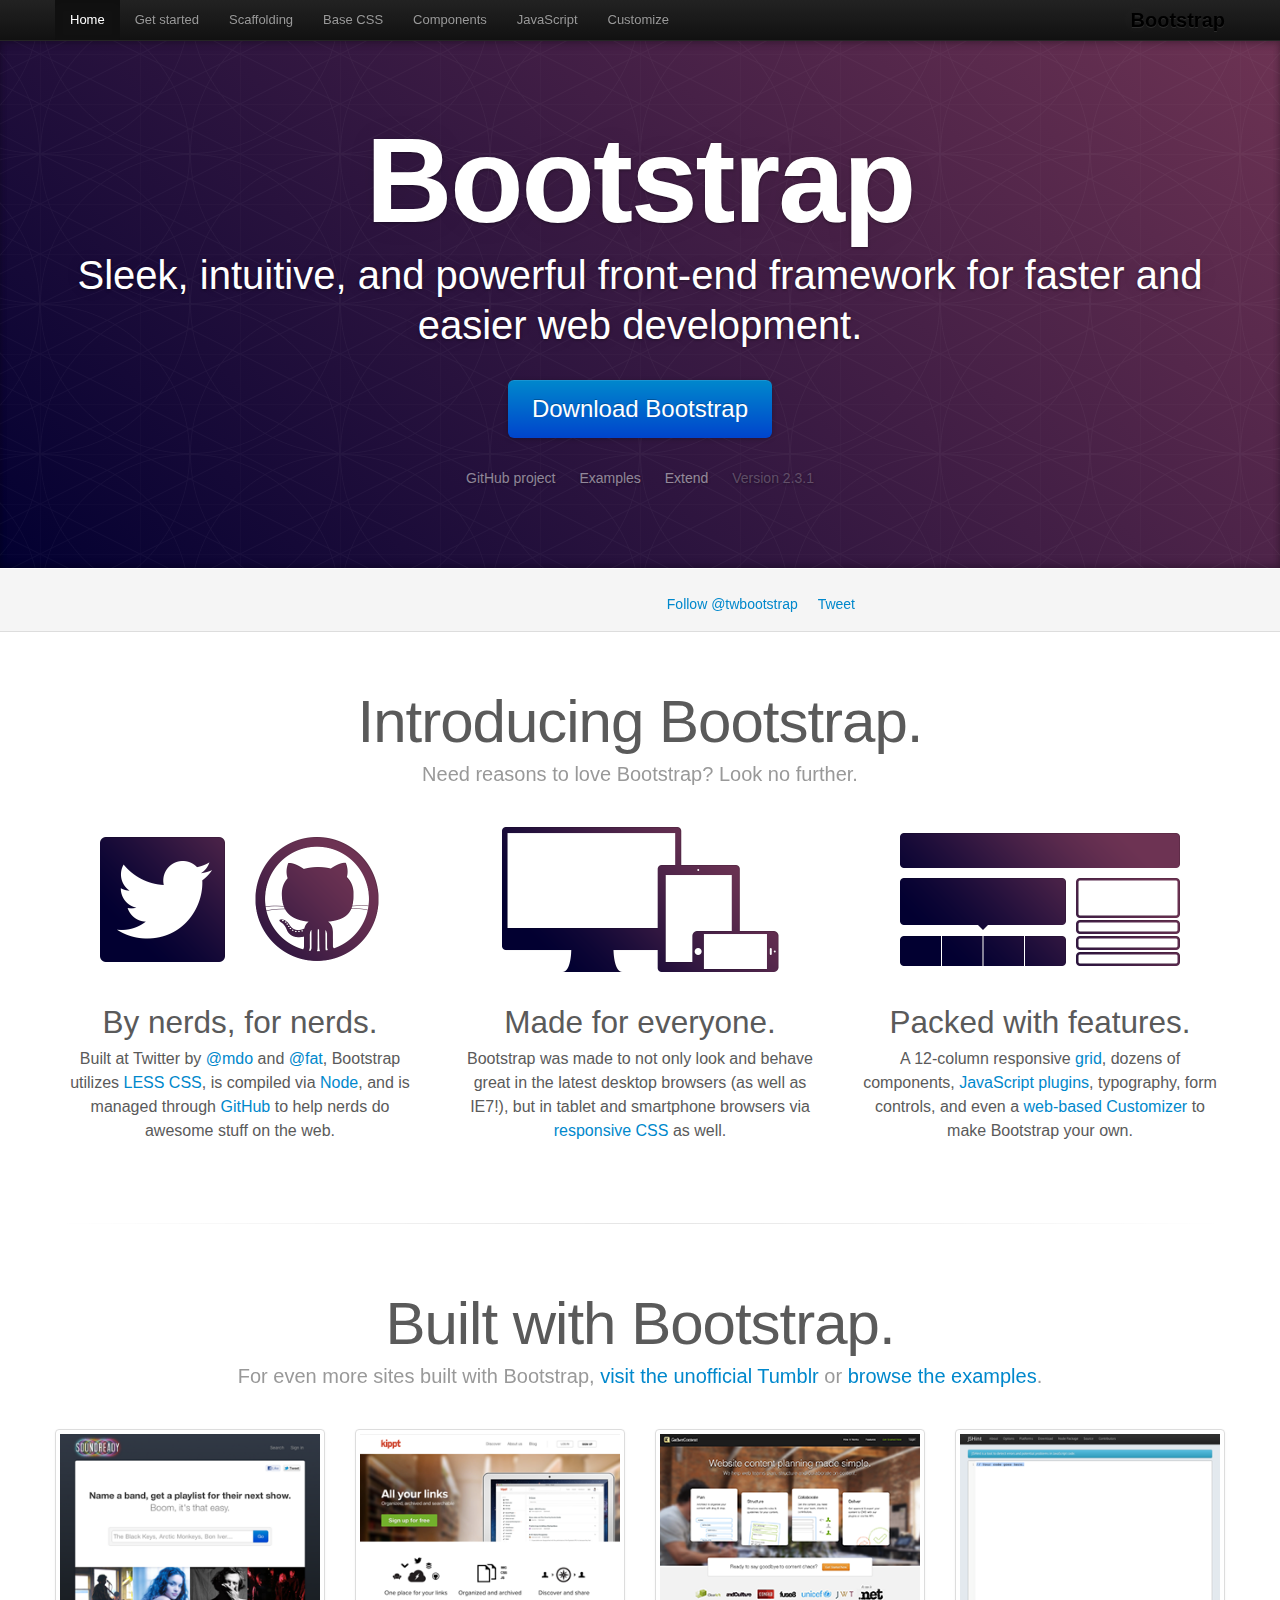
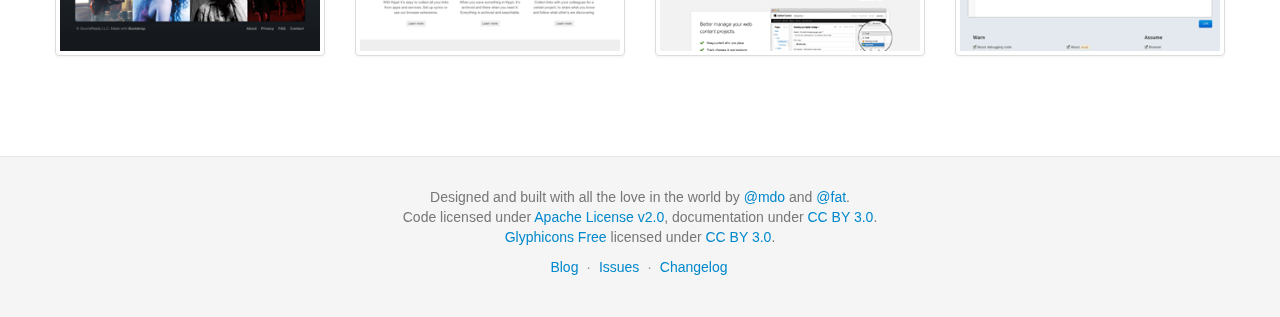
<file: demos/bootstrap/docs/index.html>
<!DOCTYPE html>
<html lang="en">
  <head>
    <meta charset="utf-8">
    <title>Bootstrap</title>
    <meta name="viewport" content="width=device-width, initial-scale=1.0">
    <meta name="description" content="">
    <meta name="author" content="">

    <!-- Le styles -->
    <link href="assets/css/bootstrap.css" rel="stylesheet">
    <link href="assets/css/bootstrap-responsive.css" rel="stylesheet">
    <link href="assets/css/docs.css" rel="stylesheet">
    <link href="assets/js/google-code-prettify/prettify.css" rel="stylesheet">

    <!-- Le HTML5 shim, for IE6-8 support of HTML5 elements -->
    <!--[if lt IE 9]>
      <script src="assets/js/html5shiv.js"></script>
    <![endif]-->

    <!-- Le fav and touch icons -->
    <link rel="apple-touch-icon-precomposed" sizes="144x144" href="assets/ico/apple-touch-icon-144-precomposed.png">
    <link rel="apple-touch-icon-precomposed" sizes="114x114" href="assets/ico/apple-touch-icon-114-precomposed.png">
      <link rel="apple-touch-icon-precomposed" sizes="72x72" href="assets/ico/apple-touch-icon-72-precomposed.png">
                    <link rel="apple-touch-icon-precomposed" href="assets/ico/apple-touch-icon-57-precomposed.png">
                                   <link rel="shortcut icon" href="assets/ico/favicon.png">

  </head>

  <body data-spy="scroll" data-target=".bs-docs-sidebar">

    <!-- Navbar
    ================================================== -->
    <div class="navbar navbar-inverse navbar-fixed-top">
      <div class="navbar-inner">
        <div class="container">
          <button type="button" class="btn btn-navbar" data-toggle="collapse" data-target=".nav-collapse">
            <span class="icon-bar"></span>
            <span class="icon-bar"></span>
            <span class="icon-bar"></span>
          </button>
          <a class="brand" href="./index.html">Bootstrap</a>
          <div class="nav-collapse collapse">
            <ul class="nav">
              <li class="active">
                <a href="./index.html">Home</a>
              </li>
              <li class="">
                <a href="./getting-started.html">Get started</a>
              </li>
              <li class="">
                <a href="./scaffolding.html">Scaffolding</a>
              </li>
              <li class="">
                <a href="./base-css.html">Base CSS</a>
              </li>
              <li class="">
                <a href="./components.html">Components</a>
              </li>
              <li class="">
                <a href="./javascript.html">JavaScript</a>
              </li>
              <li class="">
                <a href="./customize.html">Customize</a>
              </li>
            </ul>
          </div>
        </div>
      </div>
    </div>

<div class="jumbotron masthead">
  <div class="container">
    <h1>Bootstrap</h1>
    <p>Sleek, intuitive, and powerful front-end framework for faster and easier web development.</p>
    <p>
      <a href="assets/bootstrap.zip" class="btn btn-primary btn-large" >Download Bootstrap</a>
    </p>
    <ul class="masthead-links">
      <li>
        <a href="http://github.com/twitter/bootstrap" >GitHub project</a>
      </li>
      <li>
        <a href="./getting-started.html#examples" >Examples</a>
      </li>
      <li>
        <a href="./extend.html" >Extend</a>
      </li>
      <li>
        Version 2.3.1
      </li>
    </ul>
  </div>
</div>

<div class="bs-docs-social">
  <div class="container">
    <ul class="bs-docs-social-buttons">
      <li>
        <iframe class="github-btn" src="http://ghbtns.com/github-btn.html?user=twitter&repo=bootstrap&type=watch&count=true" allowtransparency="true" frameborder="0" scrolling="0" width="100px" height="20px"></iframe>
      </li>
      <li>
        <iframe class="github-btn" src="http://ghbtns.com/github-btn.html?user=twitter&repo=bootstrap&type=fork&count=true" allowtransparency="true" frameborder="0" scrolling="0" width="102px" height="20px"></iframe>
      </li>
      <li class="follow-btn">
        <a href="https://twitter.com/twbootstrap" class="twitter-follow-button" data-link-color="#0069D6" data-show-count="true">Follow @twbootstrap</a>
      </li>
      <li class="tweet-btn">
        <a href="https://twitter.com/share" class="twitter-share-button" data-url="http://twitter.github.com/bootstrap/" data-count="horizontal" data-via="twbootstrap" data-related="mdo:Creator of Twitter Bootstrap">Tweet</a>
      </li>
    </ul>
  </div>
</div>

<div class="container">

  <div class="marketing">

    <h1>Introducing Bootstrap.</h1>
    <p class="marketing-byline">Need reasons to love Bootstrap? Look no further.</p>

    <div class="row-fluid">
      <div class="span4">
        <img class="marketing-img" src="assets/img/bs-docs-twitter-github.png">
        <h2>By nerds, for nerds.</h2>
        <p>Built at Twitter by <a href="http://twitter.com/mdo">@mdo</a> and <a href="http://twitter.com/fat">@fat</a>, Bootstrap utilizes <a href="http://lesscss.org">LESS CSS</a>, is compiled via <a href="http://nodejs.org">Node</a>, and is managed through <a href="http://github.com">GitHub</a> to help nerds do awesome stuff on the web.</p>
      </div>
      <div class="span4">
        <img class="marketing-img" src="assets/img/bs-docs-responsive-illustrations.png">
        <h2>Made for everyone.</h2>
        <p>Bootstrap was made to not only look and behave great in the latest desktop browsers (as well as IE7!), but in tablet and smartphone browsers via <a href="./scaffolding.html#responsive">responsive CSS</a> as well.</p>
      </div>
      <div class="span4">
        <img class="marketing-img" src="assets/img/bs-docs-bootstrap-features.png">
        <h2>Packed with features.</h2>
        <p>A 12-column responsive <a href="./scaffolding.html#gridSystem">grid</a>, dozens of components, <a href="./javascript.html">JavaScript plugins</a>, typography, form controls, and even a <a href="./customize.html">web-based Customizer</a> to make Bootstrap your own.</p>
      </div>
    </div>

    <hr class="soften">

    <h1>Built with Bootstrap.</h1>
    <p class="marketing-byline">For even more sites built with Bootstrap, <a href="http://builtwithbootstrap.tumblr.com/" target="_blank">visit the unofficial Tumblr</a> or <a href="./getting-started.html#examples">browse the examples</a>.</p>
    <div class="row-fluid">
      <ul class="thumbnails example-sites">
        <li class="span3">
          <a class="thumbnail" href="http://soundready.fm/" target="_blank">
            <img src="assets/img/example-sites/soundready.png" alt="SoundReady.fm">
          </a>
        </li>
        <li class="span3">
          <a class="thumbnail" href="http://kippt.com/" target="_blank">
            <img src="assets/img/example-sites/kippt.png" alt="Kippt">
          </a>
        </li>
        <li class="span3">
          <a class="thumbnail" href="http://www.gathercontent.com/" target="_blank">
            <img src="assets/img/example-sites/gathercontent.png" alt="Gather Content">
          </a>
        </li>
        <li class="span3">
          <a class="thumbnail" href="http://www.jshint.com/" target="_blank">
            <img src="assets/img/example-sites/jshint.png" alt="JS Hint">
          </a>
        </li>
      </ul>
     </div>

  </div>

</div>



    <!-- Footer
    ================================================== -->
    <footer class="footer">
      <div class="container">
        <p>Designed and built with all the love in the world by <a href="http://twitter.com/mdo" target="_blank">@mdo</a> and <a href="http://twitter.com/fat" target="_blank">@fat</a>.</p>
        <p>Code licensed under <a href="http://www.apache.org/licenses/LICENSE-2.0" target="_blank">Apache License v2.0</a>, documentation under <a href="http://creativecommons.org/licenses/by/3.0/">CC BY 3.0</a>.</p>
        <p><a href="http://glyphicons.com">Glyphicons Free</a> licensed under <a href="http://creativecommons.org/licenses/by/3.0/">CC BY 3.0</a>.</p>
        <ul class="footer-links">
          <li><a href="http://blog.getbootstrap.com">Blog</a></li>
          <li class="muted">&middot;</li>
          <li><a href="https://github.com/twitter/bootstrap/issues?state=open">Issues</a></li>
          <li class="muted">&middot;</li>
          <li><a href="https://github.com/twitter/bootstrap/blob/master/CHANGELOG.md">Changelog</a></li>
        </ul>
      </div>
    </footer>



    <!-- Le javascript
    ================================================== -->
    <!-- Placed at the end of the document so the pages load faster -->
    <script type="text/javascript" src="http://platform.twitter.com/widgets.js"></script>
    <script src="assets/js/jquery.js"></script>
    <script src="assets/js/bootstrap-transition.js"></script>
    <script src="assets/js/bootstrap-alert.js"></script>
    <script src="assets/js/bootstrap-modal.js"></script>
    <script src="assets/js/bootstrap-dropdown.js"></script>
    <script src="assets/js/bootstrap-scrollspy.js"></script>
    <script src="assets/js/bootstrap-tab.js"></script>
    <script src="assets/js/bootstrap-tooltip.js"></script>
    <script src="assets/js/bootstrap-popover.js"></script>
    <script src="assets/js/bootstrap-button.js"></script>
    <script src="assets/js/bootstrap-collapse.js"></script>
    <script src="assets/js/bootstrap-carousel.js"></script>
    <script src="assets/js/bootstrap-typeahead.js"></script>
    <script src="assets/js/bootstrap-affix.js"></script>

    <script src="assets/js/holder/holder.js"></script>
    <script src="assets/js/google-code-prettify/prettify.js"></script>

    <script src="assets/js/application.js"></script>



  </body>
</html>
</file>
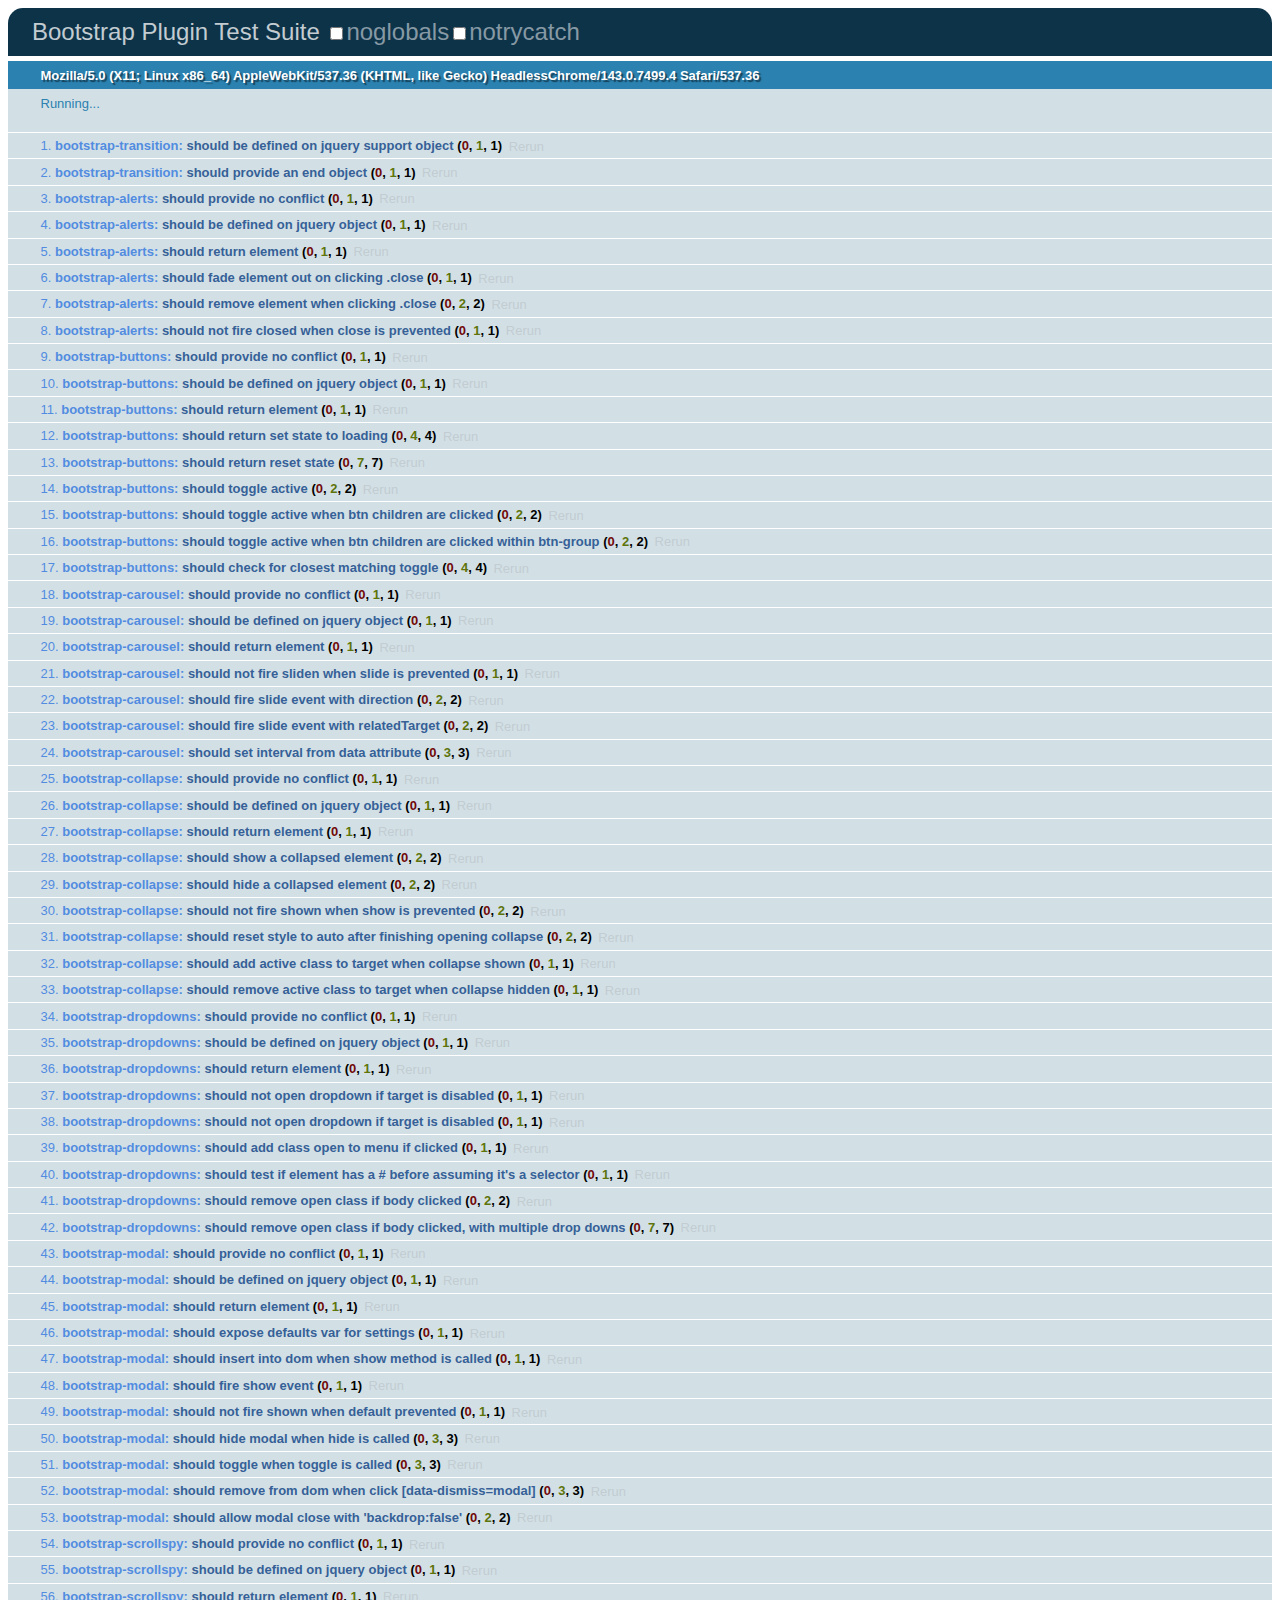
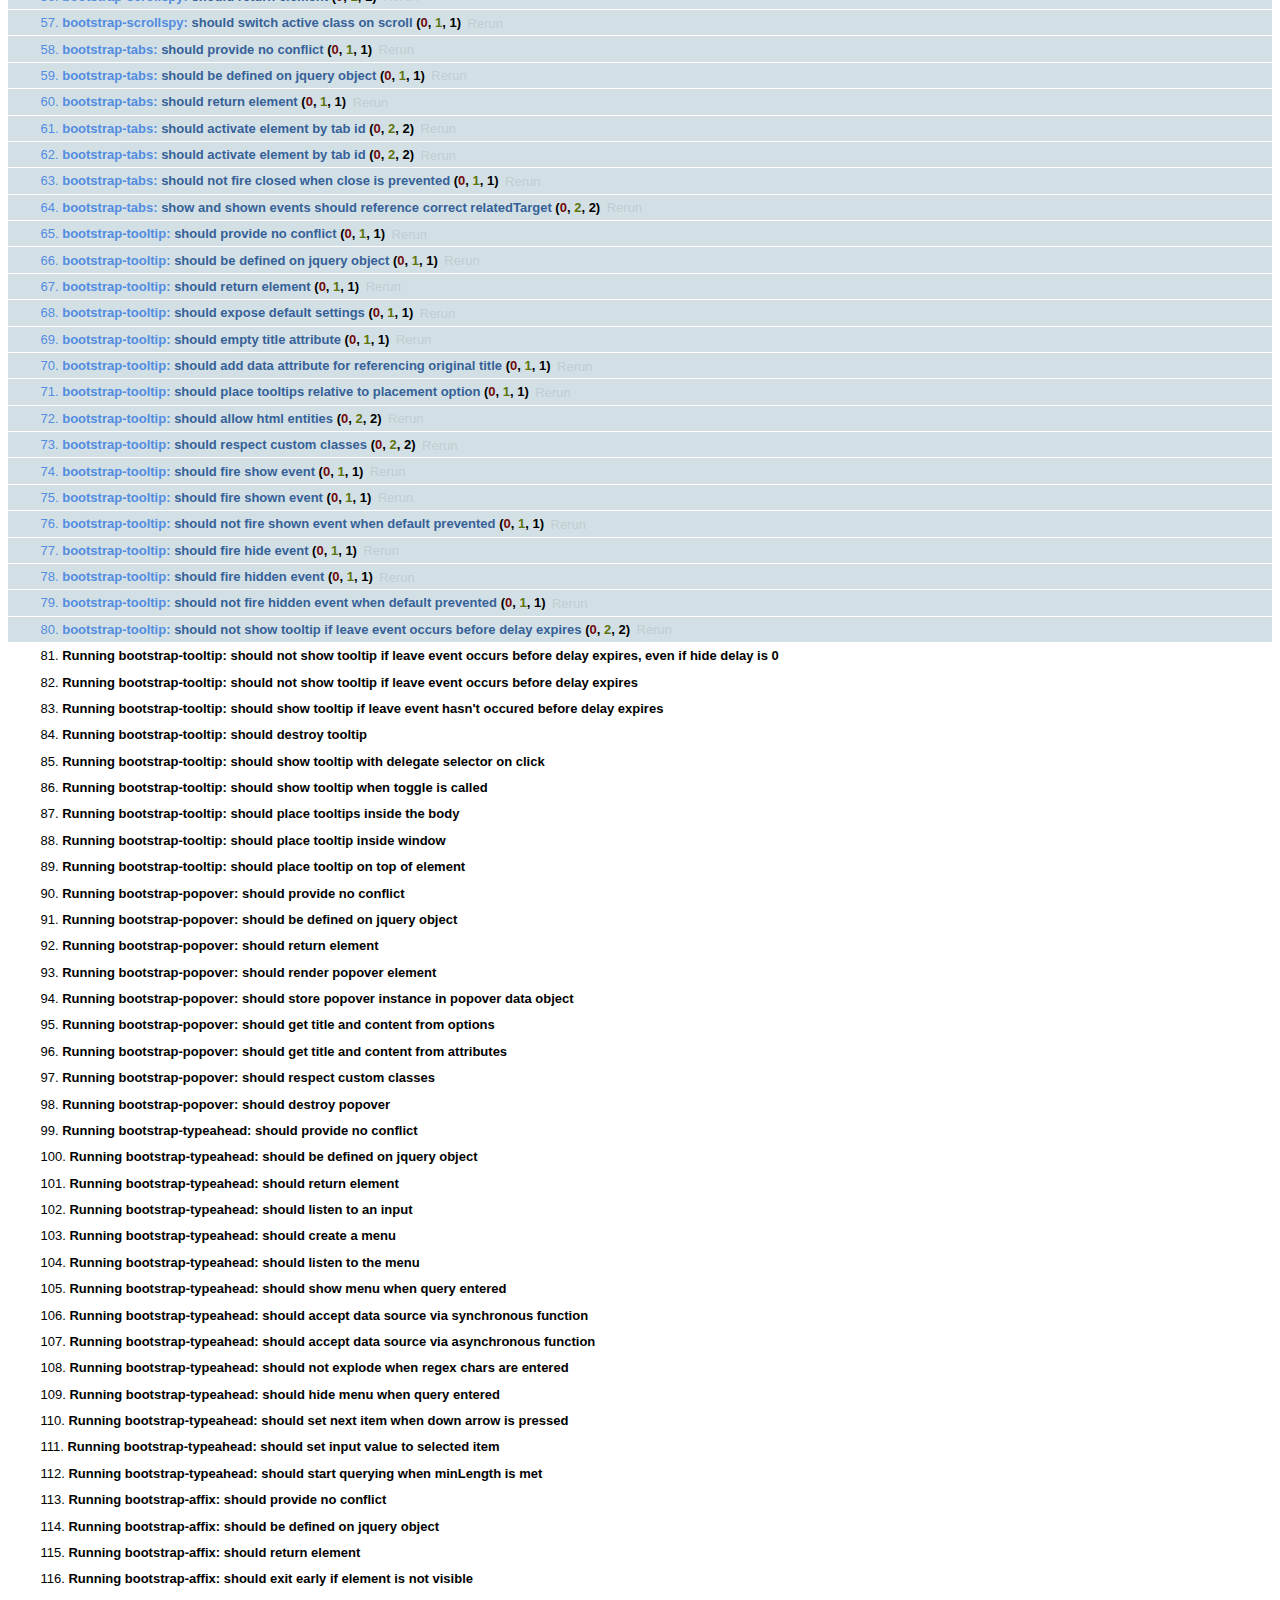
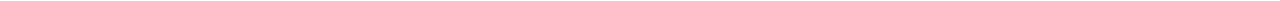
<file: demos/bootstrap/js/tests/index.html>
<!DOCTYPE HTML>
<html>
<head>
  <title>Bootstrap Plugin Test Suite</title>

  <!-- jquery -->
  <!--<script src="http://code.jquery.com/jquery-1.7.min.js"></script>-->
  <script src="vendor/jquery.js"></script>

  <!-- qunit -->
  <link rel="stylesheet" href="vendor/qunit.css" type="text/css" media="screen" />
  <script src="vendor/qunit.js"></script>

  <!-- phantomjs logging script-->
  <script src="unit/bootstrap-phantom.js"></script>

  <!--  plugin sources -->
  <script src="../../js/bootstrap-transition.js"></script>
  <script src="../../js/bootstrap-alert.js"></script>
  <script src="../../js/bootstrap-button.js"></script>
  <script src="../../js/bootstrap-carousel.js"></script>
  <script src="../../js/bootstrap-collapse.js"></script>
  <script src="../../js/bootstrap-dropdown.js"></script>
  <script src="../../js/bootstrap-modal.js"></script>
  <script src="../../js/bootstrap-scrollspy.js"></script>
  <script src="../../js/bootstrap-tab.js"></script>
  <script src="../../js/bootstrap-tooltip.js"></script>
  <script src="../../js/bootstrap-popover.js"></script>
  <script src="../../js/bootstrap-typeahead.js"></script>
  <script src="../../js/bootstrap-affix.js"></script>

  <!-- unit tests -->
  <script src="unit/bootstrap-transition.js"></script>
  <script src="unit/bootstrap-alert.js"></script>
  <script src="unit/bootstrap-button.js"></script>
  <script src="unit/bootstrap-carousel.js"></script>
  <script src="unit/bootstrap-collapse.js"></script>
  <script src="unit/bootstrap-dropdown.js"></script>
  <script src="unit/bootstrap-modal.js"></script>
  <script src="unit/bootstrap-scrollspy.js"></script>
  <script src="unit/bootstrap-tab.js"></script>
  <script src="unit/bootstrap-tooltip.js"></script>
  <script src="unit/bootstrap-popover.js"></script>
  <script src="unit/bootstrap-typeahead.js"></script>
  <script src="unit/bootstrap-affix.js"></script>
</head>
<body>
  <div>
    <h1 id="qunit-header">Bootstrap Plugin Test Suite</h1>
    <h2 id="qunit-banner"></h2>
    <h2 id="qunit-userAgent"></h2>
    <ol id="qunit-tests"></ol>
    <div id="qunit-fixture"></div>
  </div>
</body>
</html>
</file>
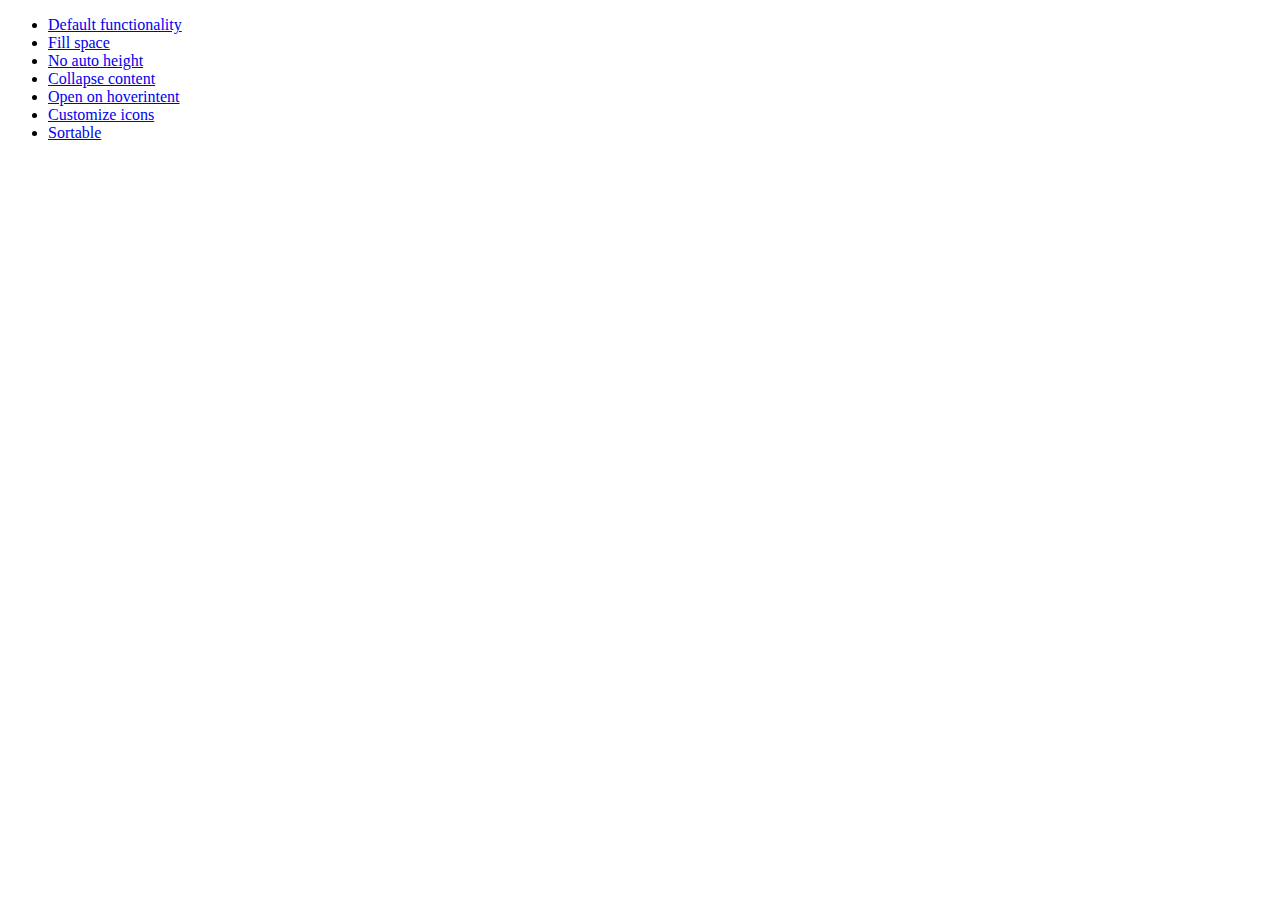
<file: demos/jqueryui/demos/accordion/index.html>
<!doctype html>
<html lang="en">
<head>
	<meta charset="utf-8">
	<title>jQuery UI Accordion Demos</title>
</head>
<body>

<ul>
	<li><a href="default.html">Default functionality</a></li>
	<li><a href="fillspace.html">Fill space</a></li>
	<li><a href="no-auto-height.html">No auto height</a></li>
	<li><a href="collapsible.html">Collapse content</a></li>
	<li><a href="hoverintent.html">Open on hoverintent</a></li>
	<li><a href="custom-icons.html">Customize icons</a></li>
	<li><a href="sortable.html">Sortable</a></li>
</ul>

</body>
</html>
</file>
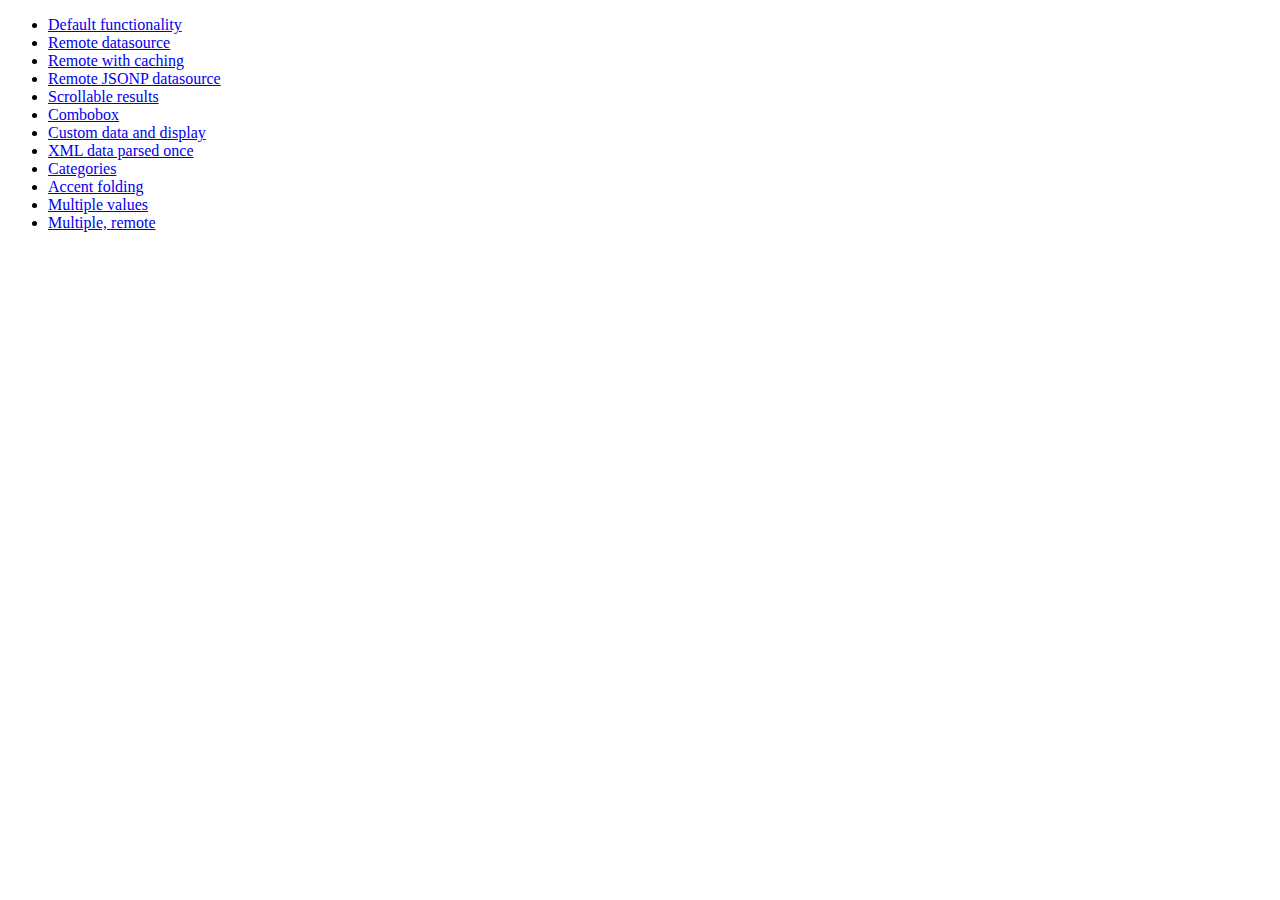
<file: demos/jqueryui/demos/autocomplete/index.html>
<!doctype html>
<html lang="en">
<head>
	<meta charset="utf-8">
	<title>jQuery UI Autocomplete Demos</title>
</head>
<body>

<ul>
	<li><a href="default.html">Default functionality</a></li>
	<li><a href="remote.html">Remote datasource</a></li>
	<li><a href="remote-with-cache.html">Remote with caching</a></li>
	<li><a href="remote-jsonp.html">Remote JSONP datasource</a></li>
	<li><a href="maxheight.html">Scrollable results</a></li>
	<li><a href="combobox.html">Combobox</a></li>
	<li><a href="custom-data.html">Custom data and display</a></li>
	<li><a href="xml.html">XML data parsed once</a></li>
	<li><a href="categories.html">Categories</a></li>
	<li><a href="folding.html">Accent folding</a></li>
	<li><a href="multiple.html">Multiple values</a></li>
	<li><a href="multiple-remote.html">Multiple, remote</a></li>
</ul>

</body>
</html>
</file>
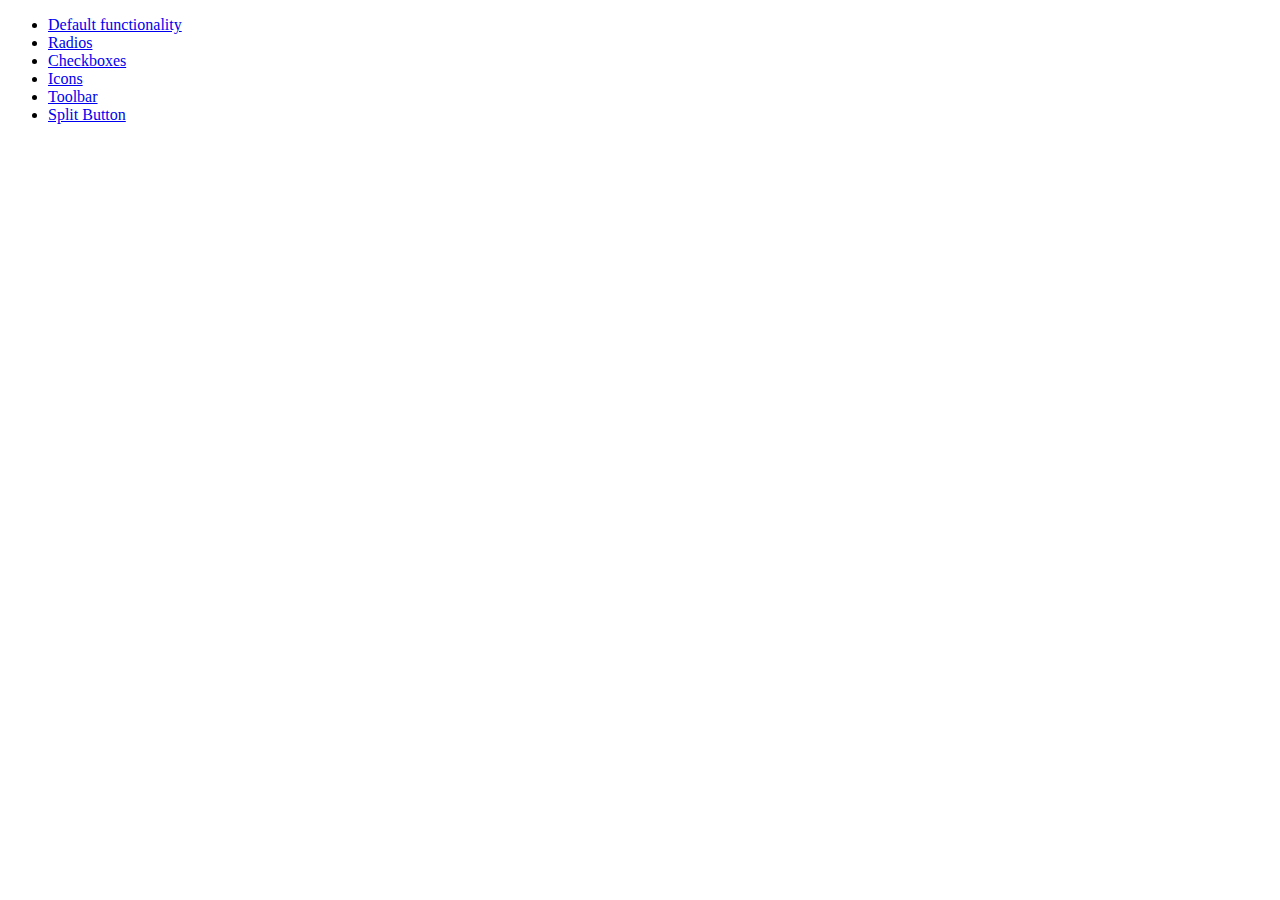
<file: demos/jqueryui/demos/button/index.html>
<!doctype html>
<html lang="en">
<head>
	<meta charset="utf-8">
	<title>jQuery UI Button Demos</title>
</head>
<body>

<ul>
	<li><a href="default.html">Default functionality</a></li>
	<li><a href="radio.html">Radios</a></li>
	<li><a href="checkbox.html">Checkboxes</a></li>
	<li><a href="icons.html">Icons</a></li>
	<li><a href="toolbar.html">Toolbar</a></li>
	<li><a href="splitbutton.html">Split Button</a></li>
</ul>

</body>
</html>
</file>
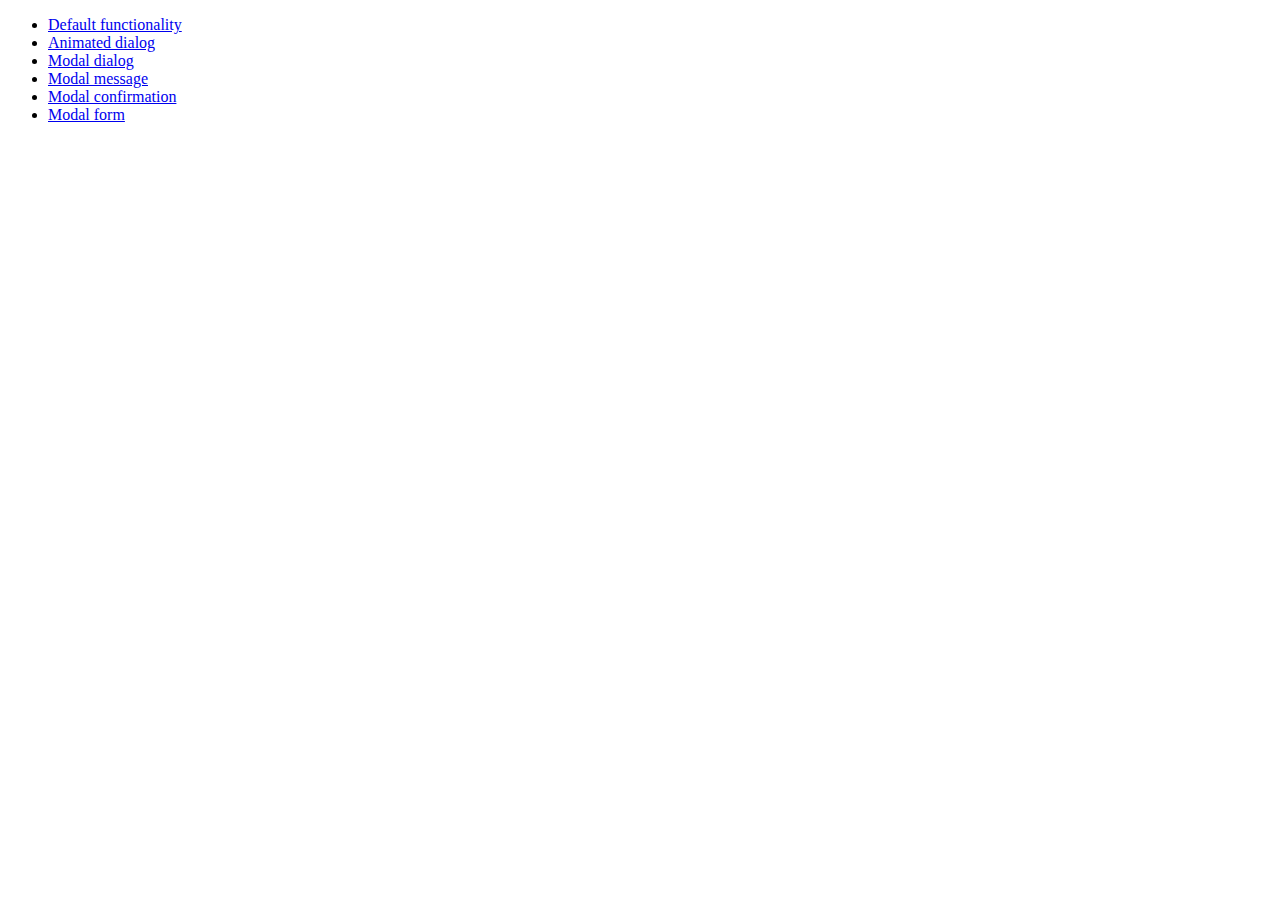
<file: demos/jqueryui/demos/dialog/index.html>
<!doctype html>
<html lang="en">
<head>
	<meta charset="utf-8">
	<title>jQuery UI Dialog Demos</title>
</head>
<body>

<ul>
	<li><a href="default.html">Default functionality</a></li>
	<li><a href="animated.html">Animated dialog</a></li>
	<li><a href="modal.html">Modal dialog</a></li>
	<li><a href="modal-message.html">Modal message</a></li>
	<li><a href="modal-confirmation.html">Modal confirmation</a></li>
	<li><a href="modal-form.html">Modal form</a></li>
</ul>

</body>
</html>
</file>
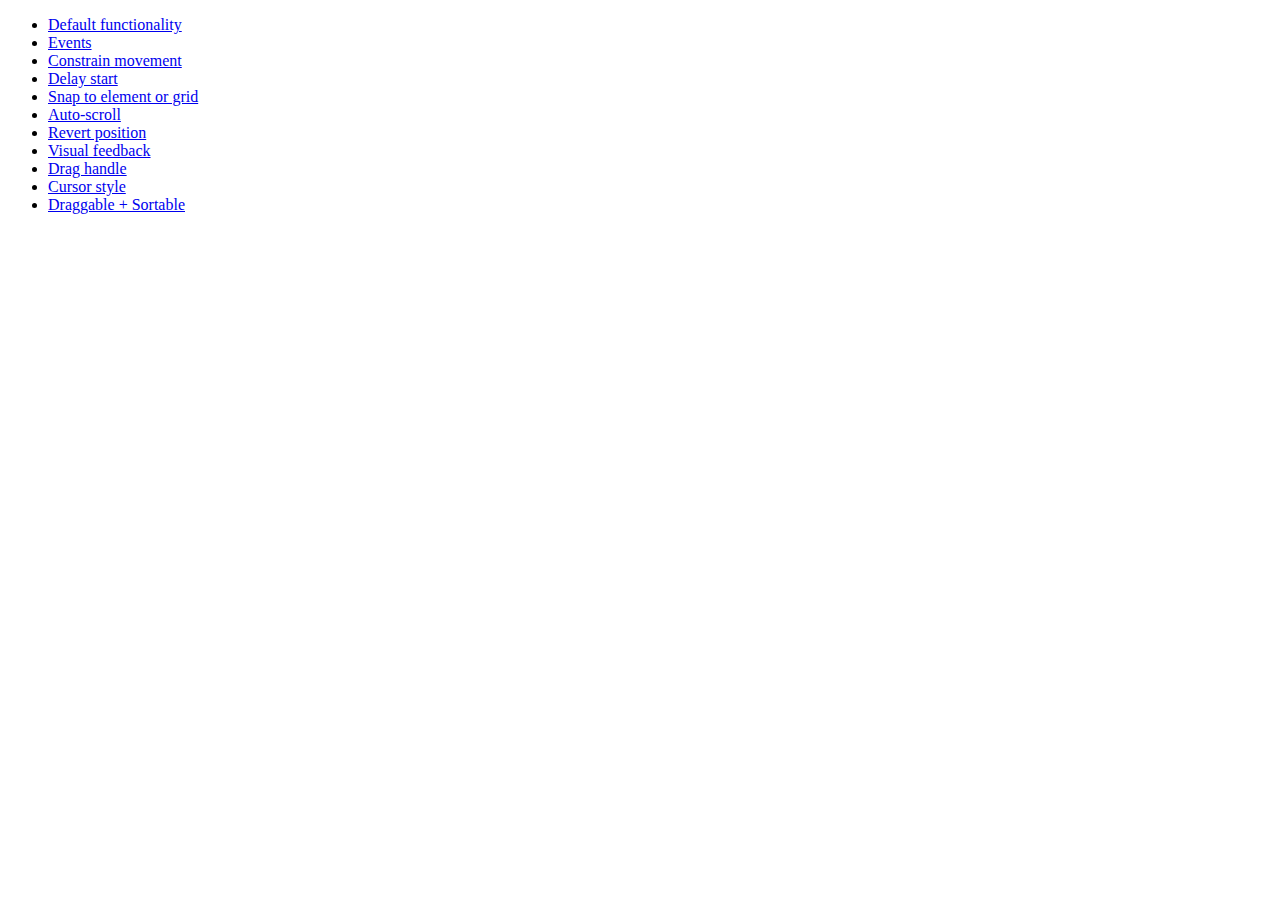
<file: demos/jqueryui/demos/draggable/index.html>
<!doctype html>
<html lang="en">
<head>
	<meta charset="utf-8">
	<title>jQuery UI Draggable Demos</title>
</head>
<body>

<ul>
	<li><a href="default.html">Default functionality</a></li>
	<li><a href="events.html">Events</a></li>
	<li><a href="constrain-movement.html">Constrain movement</a></li>
	<li><a href="delay-start.html">Delay start</a></li>
	<li><a href="snap-to.html">Snap to element or grid</a></li>
	<li><a href="scroll.html">Auto-scroll</a></li>
	<li><a href="revert.html">Revert position</a></li>
	<li><a href="visual-feedback.html">Visual feedback</a></li>
	<li><a href="handle.html">Drag handle</a></li>
	<li><a href="cursor-style.html">Cursor style</a></li>
	<li><a href="sortable.html">Draggable + Sortable</a></li>
</ul>

</body>
</html>
</file>
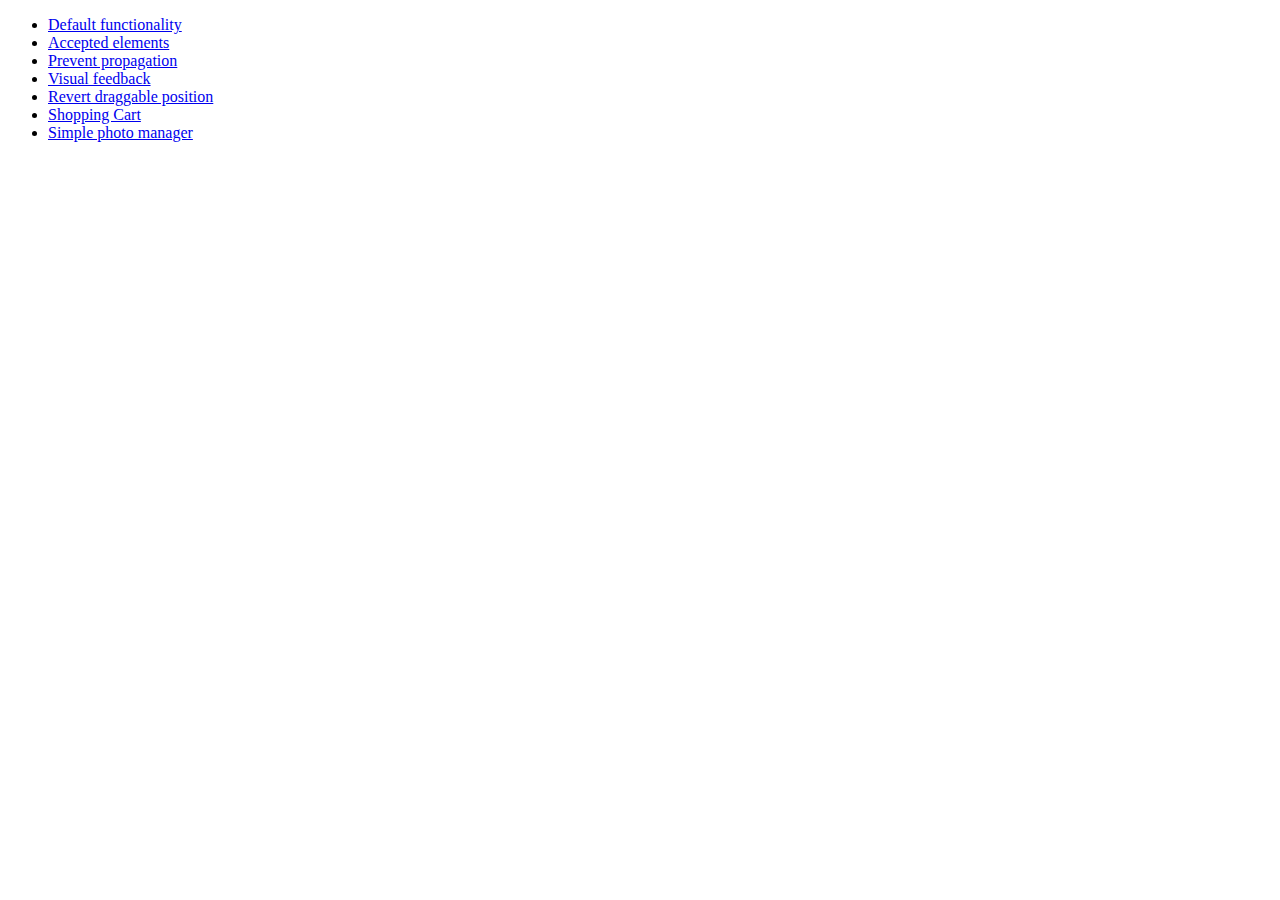
<file: demos/jqueryui/demos/droppable/index.html>
<!doctype html>
<html lang="en">
<head>
	<meta charset="utf-8">
	<title>jQuery UI Droppable Demos</title>
</head>
<body>

<ul>
	<li><a href="default.html">Default functionality</a></li>
	<li><a href="accepted-elements.html">Accepted elements</a></li>
	<li><a href="propagation.html">Prevent propagation</a></li>
	<li><a href="visual-feedback.html">Visual feedback</a></li>
	<li><a href="revert.html">Revert draggable position</a></li>
	<li><a href="shopping-cart.html">Shopping Cart</a></li>
	<li><a href="photo-manager.html">Simple photo manager</a></li>
</ul>

</body>
</html>
</file>
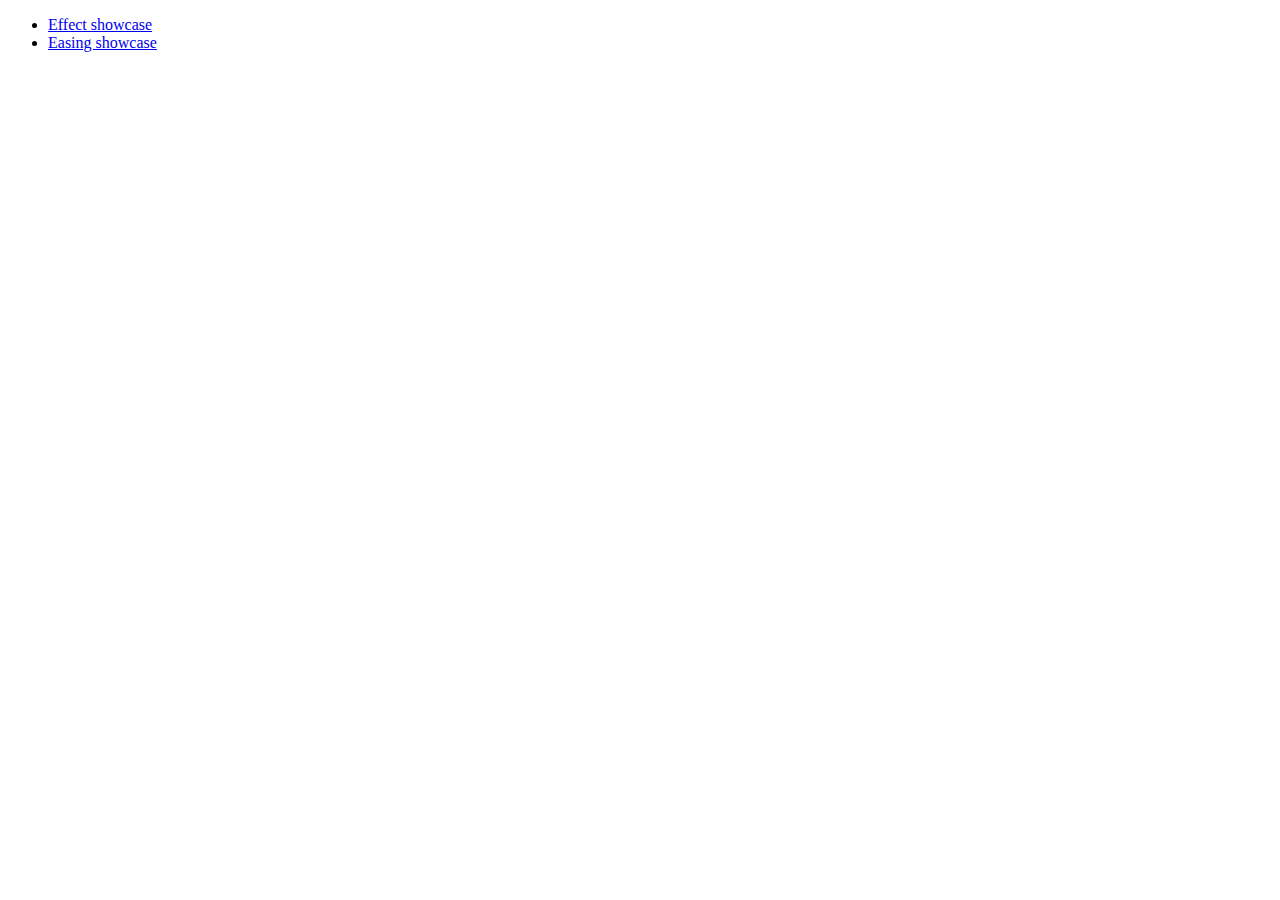
<file: demos/jqueryui/demos/effect/index.html>
<!doctype html>
<html lang="en">
<head>
	<meta charset="utf-8">
	<title>jQuery UI Effects Demos</title>
</head>
<body>

<ul>
	<li><a href="default.html">Effect showcase</a></li>
	<li><a href="easing.html">Easing showcase</a></li>
</ul>

</body>
</html>
</file>
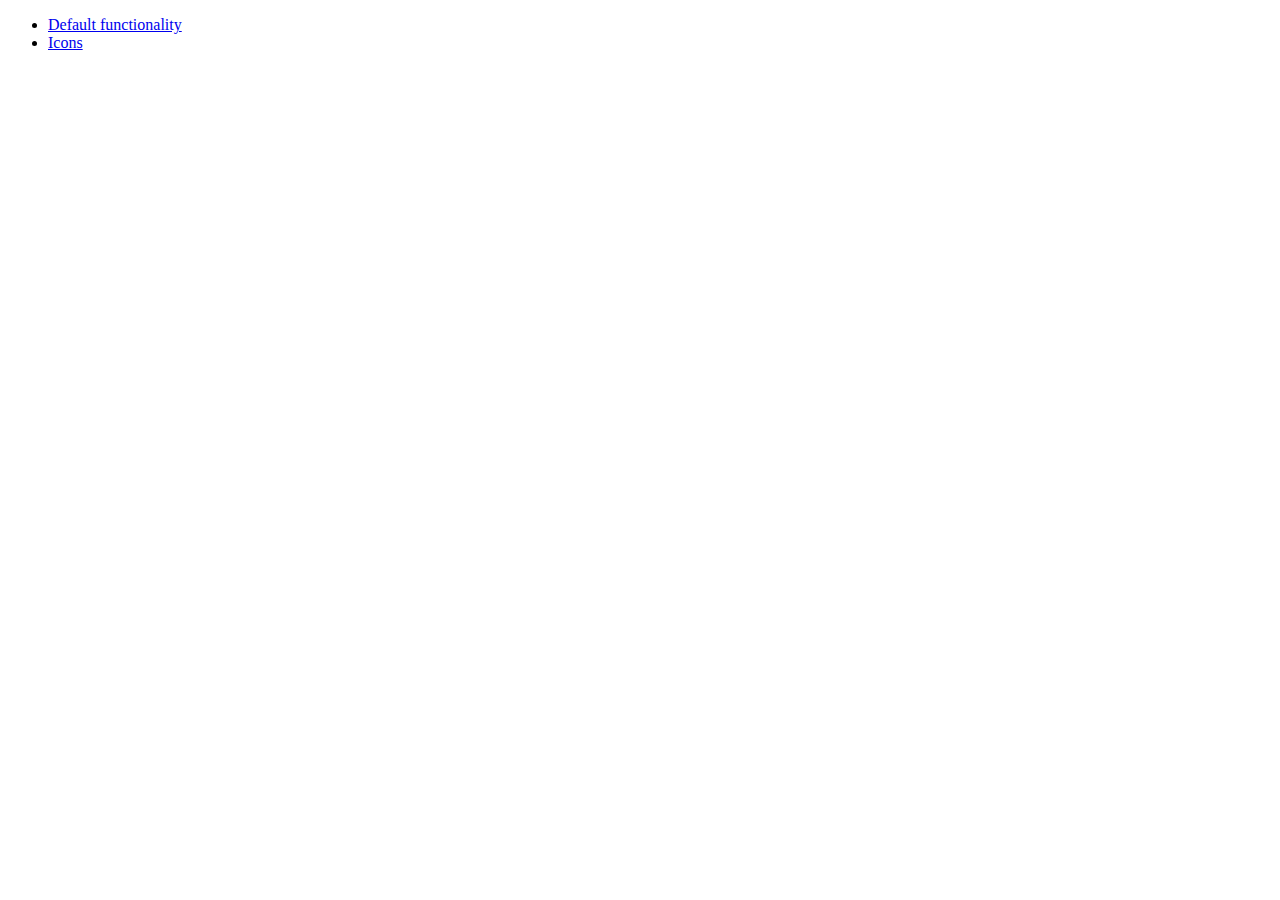
<file: demos/jqueryui/demos/menu/index.html>
<!doctype html>
<html lang="en">
<head>
	<meta charset="utf-8">
	<title>jQuery UI Menu Demos</title>
</head>
<body>

<ul>
	<li><a href="default.html">Default functionality</a></li>
	<li><a href="icons.html">Icons</a></li>
</ul>

</body>
</html>
</file>
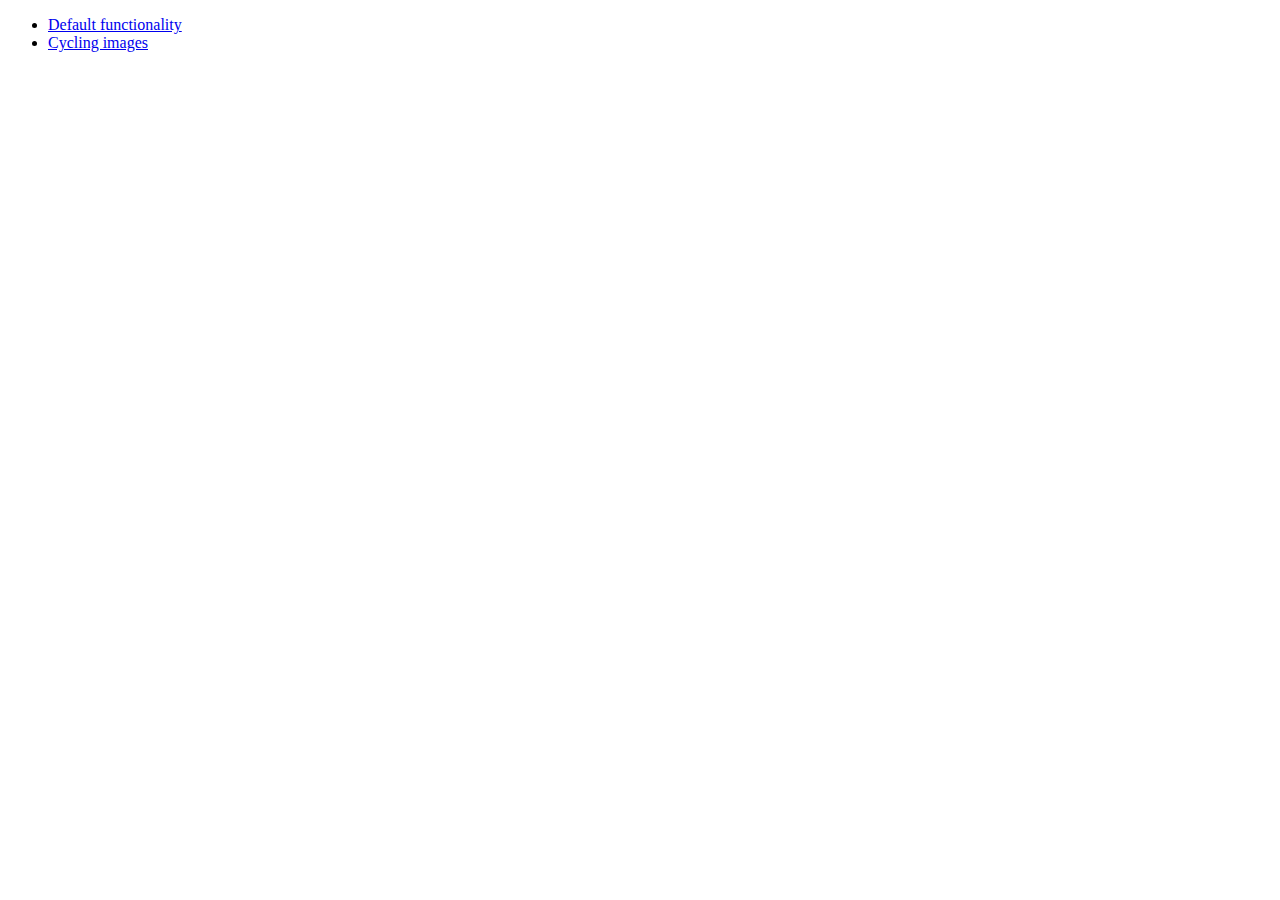
<file: demos/jqueryui/demos/position/index.html>
<!doctype html>
<html lang="en">
<head>
	<meta charset="utf-8">
	<title>jQuery UI Position Demo</title>
</head>
<body>

<ul>
	<li><a href="default.html">Default functionality</a></li>
	<li><a href="cycler.html">Cycling images</a></li>
</ul>

</body>
</html>
</file>
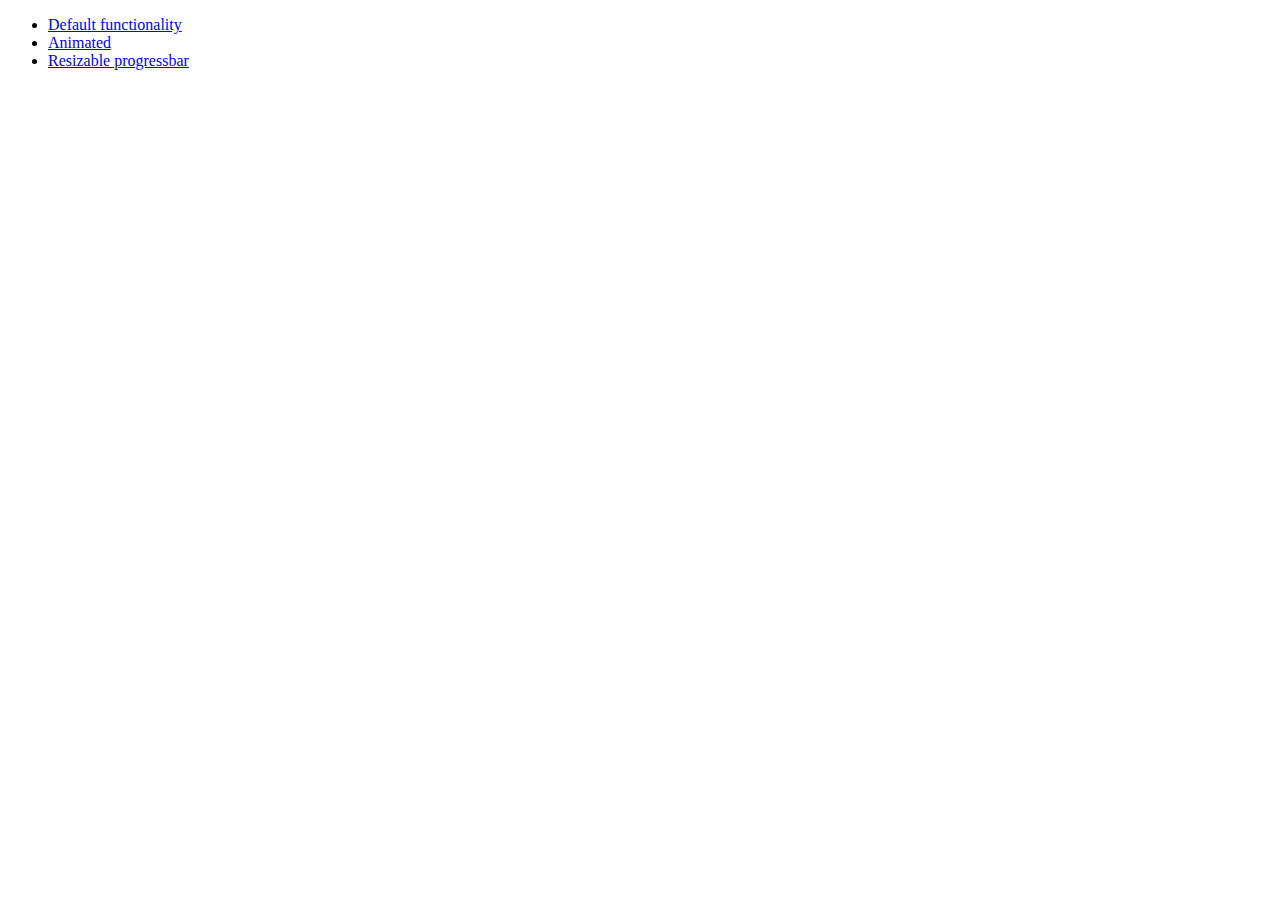
<file: demos/jqueryui/demos/progressbar/index.html>
<!doctype html>
<html lang="en">
<head>
	<meta charset="utf-8">
	<title>jQuery UI Progressbar Demos</title>
</head>
<body>

<ul>
	<li><a href="default.html">Default functionality</a></li>
	<li><a href="animated.html">Animated</a></li>
	<li><a href="resize.html">Resizable progressbar</a></li>
</ul>

</body>
</html>
</file>
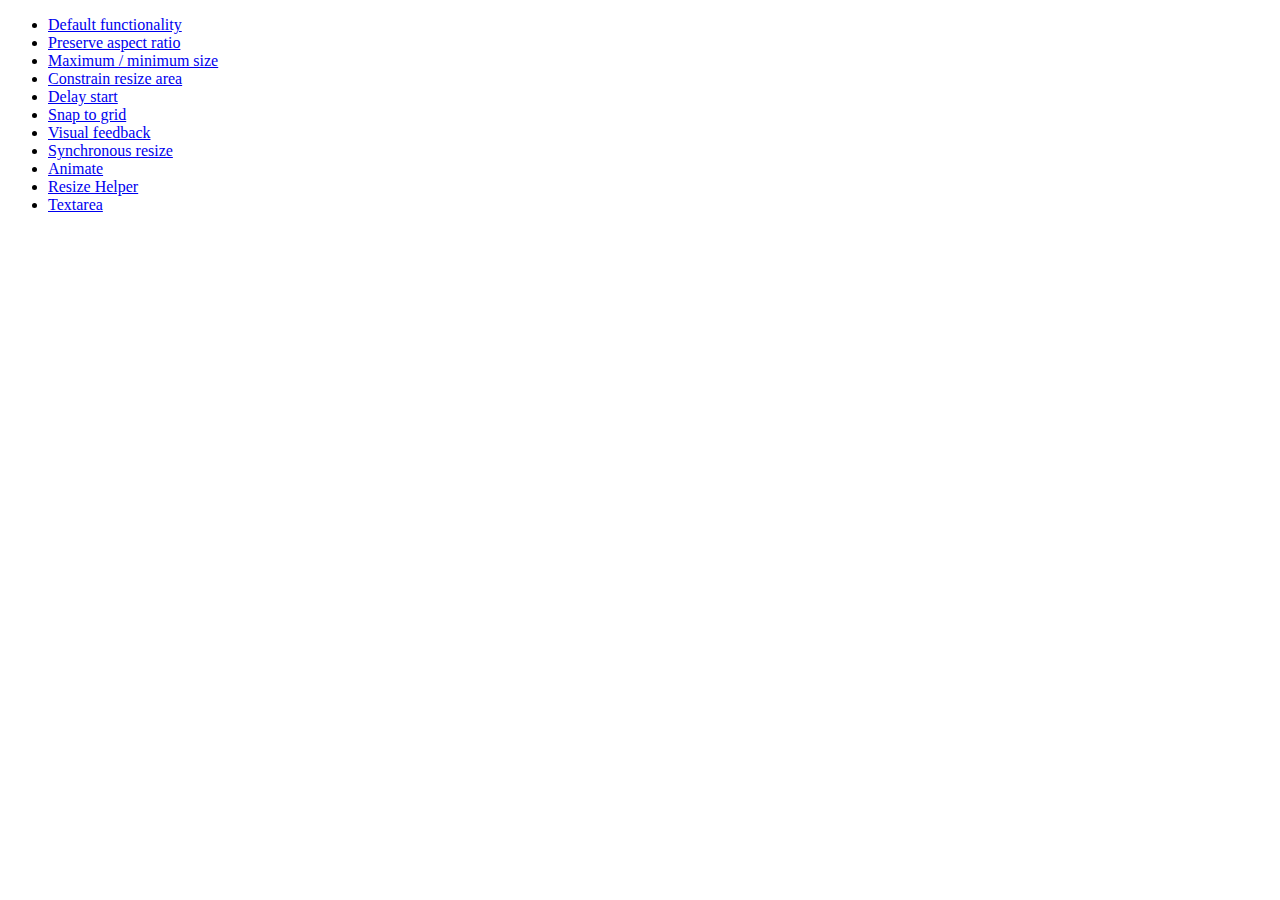
<file: demos/jqueryui/demos/resizable/index.html>
<!doctype html>
<html lang="en">
<head>
	<meta charset="utf-8">
	<title>jQuery UI Resizable Demos</title>
</head>
<body>

<ul>
	<li><a href="default.html">Default functionality</a></li>
	<li><a href="aspect-ratio.html">Preserve aspect ratio</a></li>
	<li><a href="max-min.html">Maximum / minimum size</a></li>
	<li><a href="constrain-area.html">Constrain resize area</a></li>
	<li><a href="delay-start.html">Delay start</a></li>
	<li><a href="snap-to-grid.html">Snap to grid</a></li>
	<li><a href="visual-feedback.html">Visual feedback</a></li>
	<li><a href="synchronous-resize.html">Synchronous resize</a></li>
	<li><a href="animate.html">Animate</a></li>
	<li><a href="helper.html">Resize Helper</a></li>
	<li><a href="textarea.html">Textarea</a></li>
</ul>

</body>
</html>
</file>
<file: demos/bootstrap/docs/assets/js/google-code-prettify/prettify.css>
.com { color: #93a1a1; }
.lit { color: #195f91; }
.pun, .opn, .clo { color: #93a1a1; }
.fun { color: #dc322f; }
.str, .atv { color: #D14; }
.kwd, .prettyprint .tag { color: #1e347b; }
.typ, .atn, .dec, .var { color: teal; }
.pln { color: #48484c; }

.prettyprint {
  padding: 8px;
  background-color: #f7f7f9;
  border: 1px solid #e1e1e8;
}
.prettyprint.linenums {
  -webkit-box-shadow: inset 40px 0 0 #fbfbfc, inset 41px 0 0 #ececf0;
     -moz-box-shadow: inset 40px 0 0 #fbfbfc, inset 41px 0 0 #ececf0;
          box-shadow: inset 40px 0 0 #fbfbfc, inset 41px 0 0 #ececf0;
}

/* Specify class=linenums on a pre to get line numbering */
ol.linenums {
  margin: 0 0 0 33px; /* IE indents via margin-left */
}
ol.linenums li {
  padding-left: 12px;
  color: #bebec5;
  line-height: 20px;
  text-shadow: 0 1px 0 #fff;
}
</file>
<file: demos/bootstrap/docs/assets/css/docs.css>
/* Add additional stylesheets below
-------------------------------------------------- */
/*
  Bootstrap's documentation styles
  Special styles for presenting Bootstrap's documentation and examples
*/



/* Body and structure
-------------------------------------------------- */

body {
  position: relative;
  padding-top: 40px;
}

/* Code in headings */
h3 code {
  font-size: 14px;
  font-weight: normal;
}



/* Tweak navbar brand link to be super sleek
-------------------------------------------------- */

body > .navbar {
  font-size: 13px;
}

/* Change the docs' brand */
body > .navbar .brand {
  padding-right: 0;
  padding-left: 0;
  margin-left: 20px;
  float: right;
  font-weight: bold;
  color: #000;
  text-shadow: 0 1px 0 rgba(255,255,255,.1), 0 0 30px rgba(255,255,255,.125);
  -webkit-transition: all .2s linear;
     -moz-transition: all .2s linear;
          transition: all .2s linear;
}
body > .navbar .brand:hover {
  text-decoration: none;
  text-shadow: 0 1px 0 rgba(255,255,255,.1), 0 0 30px rgba(255,255,255,.4);
}


/* Sections
-------------------------------------------------- */

/* padding for in-page bookmarks and fixed navbar */
section {
  padding-top: 30px;
}
section > .page-header,
section > .lead {
  color: #5a5a5a;
}
section > ul li {
  margin-bottom: 5px;
}

/* Separators (hr) */
.bs-docs-separator {
  margin: 40px 0 39px;
}

/* Faded out hr */
hr.soften {
  height: 1px;
  margin: 70px 0;
  background-image: -webkit-linear-gradient(left, rgba(0,0,0,0), rgba(0,0,0,.1), rgba(0,0,0,0));
  background-image:    -moz-linear-gradient(left, rgba(0,0,0,0), rgba(0,0,0,.1), rgba(0,0,0,0));
  background-image:     -ms-linear-gradient(left, rgba(0,0,0,0), rgba(0,0,0,.1), rgba(0,0,0,0));
  background-image:      -o-linear-gradient(left, rgba(0,0,0,0), rgba(0,0,0,.1), rgba(0,0,0,0));
  border: 0;
}



/* Jumbotrons
-------------------------------------------------- */

/* Base class
------------------------- */
.jumbotron {
  position: relative;
  padding: 40px 0;
  color: #fff;
  text-align: center;
  text-shadow: 0 1px 3px rgba(0,0,0,.4), 0 0 30px rgba(0,0,0,.075);
  background: #020031; /* Old browsers */
  background: -moz-linear-gradient(45deg,  #020031 0%, #6d3353 100%); /* FF3.6+ */
  background: -webkit-gradient(linear, left bottom, right top, color-stop(0%,#020031), color-stop(100%,#6d3353)); /* Chrome,Safari4+ */
  background: -webkit-linear-gradient(45deg,  #020031 0%,#6d3353 100%); /* Chrome10+,Safari5.1+ */
  background: -o-linear-gradient(45deg,  #020031 0%,#6d3353 100%); /* Opera 11.10+ */
  background: -ms-linear-gradient(45deg,  #020031 0%,#6d3353 100%); /* IE10+ */
  background: linear-gradient(45deg,  #020031 0%,#6d3353 100%); /* W3C */
  filter: progid:DXImageTransform.Microsoft.gradient( startColorstr='#020031', endColorstr='#6d3353',GradientType=1 ); /* IE6-9 fallback on horizontal gradient */
  -webkit-box-shadow: inset 0 3px 7px rgba(0,0,0,.2), inset 0 -3px 7px rgba(0,0,0,.2);
     -moz-box-shadow: inset 0 3px 7px rgba(0,0,0,.2), inset 0 -3px 7px rgba(0,0,0,.2);
          box-shadow: inset 0 3px 7px rgba(0,0,0,.2), inset 0 -3px 7px rgba(0,0,0,.2);
}
.jumbotron h1 {
  font-size: 80px;
  font-weight: bold;
  letter-spacing: -1px;
  line-height: 1;
}
.jumbotron p {
  font-size: 24px;
  font-weight: 300;
  line-height: 1.25;
  margin-bottom: 30px;
}

/* Link styles (used on .masthead-links as well) */
.jumbotron a {
  color: #fff;
  color: rgba(255,255,255,.5);
  -webkit-transition: all .2s ease-in-out;
     -moz-transition: all .2s ease-in-out;
          transition: all .2s ease-in-out;
}
.jumbotron a:hover {
  color: #fff;
  text-shadow: 0 0 10px rgba(255,255,255,.25);
}

/* Download button */
.masthead .btn {
  padding: 19px 24px;
  font-size: 24px;
  font-weight: 200;
  color: #fff; /* redeclare to override the `.jumbotron a` */
  border: 0;
  -webkit-border-radius: 6px;
     -moz-border-radius: 6px;
          border-radius: 6px;
  -webkit-box-shadow: inset 0 1px 0 rgba(255,255,255,.1), 0 1px 5px rgba(0,0,0,.25);
     -moz-box-shadow: inset 0 1px 0 rgba(255,255,255,.1), 0 1px 5px rgba(0,0,0,.25);
          box-shadow: inset 0 1px 0 rgba(255,255,255,.1), 0 1px 5px rgba(0,0,0,.25);
  -webkit-transition: none;
     -moz-transition: none;
          transition: none;
}
.masthead .btn:hover {
  -webkit-box-shadow: inset 0 1px 0 rgba(255,255,255,.1), 0 1px 5px rgba(0,0,0,.25);
     -moz-box-shadow: inset 0 1px 0 rgba(255,255,255,.1), 0 1px 5px rgba(0,0,0,.25);
          box-shadow: inset 0 1px 0 rgba(255,255,255,.1), 0 1px 5px rgba(0,0,0,.25);
}
.masthead .btn:active {
  -webkit-box-shadow: inset 0 2px 4px rgba(0,0,0,.1), 0 1px 0 rgba(255,255,255,.1);
     -moz-box-shadow: inset 0 2px 4px rgba(0,0,0,.1), 0 1px 0 rgba(255,255,255,.1);
          box-shadow: inset 0 2px 4px rgba(0,0,0,.1), 0 1px 0 rgba(255,255,255,.1);
}


/* Pattern overlay
------------------------- */
.jumbotron .container {
  position: relative;
  z-index: 2;
}
.jumbotron:after {
  content: '';
  display: block;
  position: absolute;
  top: 0;
  right: 0;
  bottom: 0;
  left: 0;
  background: url(../img/bs-docs-masthead-pattern.png) repeat center center;
  opacity: .4;
}
@media
only screen and (-webkit-min-device-pixel-ratio: 2),
only screen and (   min--moz-device-pixel-ratio: 2),
only screen and (     -o-min-device-pixel-ratio: 2/1) {

  .jumbotron:after {
    background-size: 150px 150px;
  }

}

/* Masthead (docs home)
------------------------- */
.masthead {
  padding: 70px 0 80px;
  margin-bottom: 0;
  color: #fff;
}
.masthead h1 {
  font-size: 120px;
  line-height: 1;
  letter-spacing: -2px;
}
.masthead p {
  font-size: 40px;
  font-weight: 200;
  line-height: 1.25;
}

/* Textual links in masthead */
.masthead-links {
  margin: 0;
  list-style: none;
}
.masthead-links li {
  display: inline;
  padding: 0 10px;
  color: rgba(255,255,255,.25);
}

/* Social proof buttons from GitHub & Twitter */
.bs-docs-social {
  padding: 15px 0;
  text-align: center;
  background-color: #f5f5f5;
  border-top: 1px solid #fff;
  border-bottom: 1px solid #ddd;
}

/* Quick links on Home */
.bs-docs-social-buttons {
  margin-left: 0;
  margin-bottom: 0;
  padding-left: 0;
  list-style: none;
}
.bs-docs-social-buttons li {
  display: inline-block;
  padding: 5px 8px;
  line-height: 1;
  *display: inline;
  *zoom: 1;
}

/* Subhead (other pages)
------------------------- */
.subhead {
  text-align: left;
  border-bottom: 1px solid #ddd;
}
.subhead h1 {
  font-size: 60px;
}
.subhead p {
  margin-bottom: 20px;
}
.subhead .navbar {
  display: none;
}



/* Marketing section of Overview
-------------------------------------------------- */

.marketing {
  text-align: center;
  color: #5a5a5a;
}
.marketing h1 {
  margin: 60px 0 10px;
  font-size: 60px;
  font-weight: 200;
  line-height: 1;
  letter-spacing: -1px;
}
.marketing h2 {
  font-weight: 200;
  margin-bottom: 5px;
}
.marketing p {
  font-size: 16px;
  line-height: 1.5;
}
.marketing .marketing-byline {
  margin-bottom: 40px;
  font-size: 20px;
  font-weight: 300;
  line-height: 1.25;
  color: #999;
}
.marketing-img {
  display: block;
  margin: 0 auto 30px;
  max-height: 145px;
}



/* Footer
-------------------------------------------------- */

.footer {
  text-align: center;
  padding: 30px 0;
  margin-top: 70px;
  border-top: 1px solid #e5e5e5;
  background-color: #f5f5f5;
}
.footer p {
  margin-bottom: 0;
  color: #777;
}
.footer-links {
  margin: 10px 0;
}
.footer-links li {
  display: inline;
  padding: 0 2px;
}
.footer-links li:first-child {
  padding-left: 0;
}



/* Special grid styles
-------------------------------------------------- */

.show-grid {
  margin-top: 10px;
  margin-bottom: 20px;
}
.show-grid [class*="span"] {
  background-color: #eee;
  text-align: center;
  -webkit-border-radius: 3px;
     -moz-border-radius: 3px;
          border-radius: 3px;
  min-height: 40px;
  line-height: 40px;
}
.show-grid [class*="span"]:hover {
  background-color: #ddd;
}
.show-grid .show-grid {
  margin-top: 0;
  margin-bottom: 0;
}
.show-grid .show-grid [class*="span"] {
  margin-top: 5px;
}
.show-grid [class*="span"] [class*="span"] {
  background-color: #ccc;
}
.show-grid [class*="span"] [class*="span"] [class*="span"] {
  background-color: #999;
}



/* Mini layout previews
-------------------------------------------------- */
.mini-layout {
  border: 1px solid #ddd;
  -webkit-border-radius: 6px;
     -moz-border-radius: 6px;
          border-radius: 6px;
  -webkit-box-shadow: 0 1px 2px rgba(0,0,0,.075);
     -moz-box-shadow: 0 1px 2px rgba(0,0,0,.075);
          box-shadow: 0 1px 2px rgba(0,0,0,.075);
}
.mini-layout,
.mini-layout .mini-layout-body,
.mini-layout.fluid .mini-layout-sidebar {
  height: 300px;
}
.mini-layout {
  margin-bottom: 20px;
  padding: 9px;
}
.mini-layout div {
  -webkit-border-radius: 3px;
     -moz-border-radius: 3px;
          border-radius: 3px;
}
.mini-layout .mini-layout-body {
  background-color: #dceaf4;
  margin: 0 auto;
  width: 70%;
}
.mini-layout.fluid .mini-layout-sidebar,
.mini-layout.fluid .mini-layout-header,
.mini-layout.fluid .mini-layout-body {
  float: left;
}
.mini-layout.fluid .mini-layout-sidebar {
  background-color: #bbd8e9;
  width: 20%;
}
.mini-layout.fluid .mini-layout-body {
  width: 77.5%;
  margin-left: 2.5%;
}



/* Download page
-------------------------------------------------- */

.download .page-header {
  margin-top: 36px;
}
.page-header .toggle-all {
  margin-top: 5px;
}

/* Space out h3s when following a section */
.download h3 {
  margin-bottom: 5px;
}
.download-builder input + h3,
.download-builder .checkbox + h3 {
  margin-top: 9px;
}

/* Fields for variables */
.download-builder input[type=text] {
  margin-bottom: 9px;
  font-family: Menlo, Monaco, "Courier New", monospace;
  font-size: 12px;
  color: #d14;
}
.download-builder input[type=text]:focus {
  background-color: #fff;
}

/* Custom, larger checkbox labels */
.download .checkbox {
  padding: 6px 10px 6px 25px;
  font-size: 13px;
  line-height: 18px;
  color: #555;
  background-color: #f9f9f9;
  -webkit-border-radius: 3px;
     -moz-border-radius: 3px;
          border-radius: 3px;
  cursor: pointer;
}
.download .checkbox:hover {
  color: #333;
  background-color: #f5f5f5;
}
.download .checkbox small {
  font-size: 12px;
  color: #777;
}

/* Variables section */
#variables label {
  margin-bottom: 0;
}

/* Giant download button */
.download-btn {
  margin: 36px 0 108px;
}
#download p,
#download h4 {
  max-width: 50%;
  margin: 0 auto;
  color: #999;
  text-align: center;
}
#download h4 {
  margin-bottom: 0;
}
#download p {
  margin-bottom: 18px;
}
.download-btn .btn {
  display: block;
  width: auto;
  padding: 19px 24px;
  margin-bottom: 27px;
  font-size: 30px;
  line-height: 1;
  text-align: center;
  -webkit-border-radius: 6px;
     -moz-border-radius: 6px;
          border-radius: 6px;
}



/* Misc
-------------------------------------------------- */

/* Make tables spaced out a bit more */
h2 + table,
h3 + table,
h4 + table,
h2 + .row {
  margin-top: 5px;
}

/* Example sites showcase */
.example-sites {
  xmargin-left: 20px;
}
.example-sites img {
  max-width: 100%;
  margin: 0 auto;
}

.scrollspy-example {
  height: 200px;
  overflow: auto;
  position: relative;
}


/* Fake the :focus state to demo it */
.focused {
  border-color: rgba(82,168,236,.8);
  -webkit-box-shadow: inset 0 1px 3px rgba(0,0,0,.1), 0 0 8px rgba(82,168,236,.6);
     -moz-box-shadow: inset 0 1px 3px rgba(0,0,0,.1), 0 0 8px rgba(82,168,236,.6);
          box-shadow: inset 0 1px 3px rgba(0,0,0,.1), 0 0 8px rgba(82,168,236,.6);
  outline: 0;
}

/* For input sizes, make them display block */
.docs-input-sizes select,
.docs-input-sizes input[type=text] {
  display: block;
  margin-bottom: 9px;
}

/* Icons
------------------------- */
.the-icons {
  margin-left: 0;
  list-style: none;
}
.the-icons li {
  float: left;
  width: 25%;
  line-height: 25px;
}
.the-icons i:hover {
  background-color: rgba(255,0,0,.25);
}

/* Example page
------------------------- */
.bootstrap-examples h4 {
  margin: 10px 0 5px;
}
.bootstrap-examples p {
  font-size: 13px;
  line-height: 18px;
}
.bootstrap-examples .thumbnail {
  margin-bottom: 9px;
  background-color: #fff;
}



/* Bootstrap code examples
-------------------------------------------------- */

/* Base class */
.bs-docs-example {
  position: relative;
  margin: 15px 0;
  padding: 39px 19px 14px;
  *padding-top: 19px;
  background-color: #fff;
  border: 1px solid #ddd;
  -webkit-border-radius: 4px;
     -moz-border-radius: 4px;
          border-radius: 4px;
}

/* Echo out a label for the example */
.bs-docs-example:after {
  content: "Example";
  position: absolute;
  top: -1px;
  left: -1px;
  padding: 3px 7px;
  font-size: 12px;
  font-weight: bold;
  background-color: #f5f5f5;
  border: 1px solid #ddd;
  color: #9da0a4;
  -webkit-border-radius: 4px 0 4px 0;
     -moz-border-radius: 4px 0 4px 0;
          border-radius: 4px 0 4px 0;
}

/* Remove spacing between an example and it's code */
.bs-docs-example + .prettyprint {
  margin-top: -20px;
  padding-top: 15px;
}

/* Tweak examples
------------------------- */
.bs-docs-example > p:last-child {
  margin-bottom: 0;
}
.bs-docs-example .table,
.bs-docs-example .progress,
.bs-docs-example .well,
.bs-docs-example .alert,
.bs-docs-example .hero-unit,
.bs-docs-example .pagination,
.bs-docs-example .navbar,
.bs-docs-example > .nav,
.bs-docs-example blockquote {
  margin-bottom: 5px;
}
.bs-docs-example .pagination {
  margin-top: 0;
}
.bs-navbar-top-example,
.bs-navbar-bottom-example {
  z-index: 1;
  padding: 0;
  height: 90px;
  overflow: hidden; /* cut the drop shadows off */
}
.bs-navbar-top-example .navbar-fixed-top,
.bs-navbar-bottom-example .navbar-fixed-bottom {
  margin-left: 0;
  margin-right: 0;
}
.bs-navbar-top-example {
  -webkit-border-radius: 0 0 4px 4px;
     -moz-border-radius: 0 0 4px 4px;
          border-radius: 0 0 4px 4px;
}
.bs-navbar-top-example:after {
  top: auto;
  bottom: -1px;
  -webkit-border-radius: 0 4px 0 4px;
     -moz-border-radius: 0 4px 0 4px;
          border-radius: 0 4px 0 4px;
}
.bs-navbar-bottom-example {
  -webkit-border-radius: 4px 4px 0 0;
     -moz-border-radius: 4px 4px 0 0;
          border-radius: 4px 4px 0 0;
}
.bs-navbar-bottom-example .navbar {
  margin-bottom: 0;
}
form.bs-docs-example {
  padding-bottom: 19px;
}

/* Images */
.bs-docs-example-images img {
  margin: 10px;
  display: inline-block;
}

/* Tooltips */
.bs-docs-tooltip-examples {
  text-align: center;
  margin: 0 0 10px;
  list-style: none;
}
.bs-docs-tooltip-examples li {
  display: inline;
  padding: 0 10px;
}

/* Popovers */
.bs-docs-example-popover {
  padding-bottom: 24px;
  background-color: #f9f9f9;
}
.bs-docs-example-popover .popover {
  position: relative;
  display: block;
  float: left;
  width: 260px;
  margin: 20px;
}

/* Dropdowns */
.bs-docs-example-submenus {
  min-height: 180px;
}
.bs-docs-example-submenus > .pull-left + .pull-left {
  margin-left: 20px;
}
.bs-docs-example-submenus .dropup > .dropdown-menu,
.bs-docs-example-submenus .dropdown > .dropdown-menu {
  display: block;
  position: static;
  margin-bottom: 5px;
  *width: 180px;
}



/* Responsive docs
-------------------------------------------------- */

/* Utility classes table
------------------------- */
.responsive-utilities th small {
  display: block;
  font-weight: normal;
  color: #999;
}
.responsive-utilities tbody th {
  font-weight: normal;
}
.responsive-utilities td {
  text-align: center;
}
.responsive-utilities td.is-visible {
  color: #468847;
  background-color: #dff0d8 !important;
}
.responsive-utilities td.is-hidden {
  color: #ccc;
  background-color: #f9f9f9 !important;
}

/* Responsive tests
------------------------- */
.responsive-utilities-test {
  margin-top: 5px;
  margin-left: 0;
  list-style: none;
  overflow: hidden; /* clear floats */
}
.responsive-utilities-test li {
  position: relative;
  float: left;
  width: 25%;
  height: 43px;
  font-size: 14px;
  font-weight: bold;
  line-height: 43px;
  color: #999;
  text-align: center;
  border: 1px solid #ddd;
  -webkit-border-radius: 4px;
     -moz-border-radius: 4px;
          border-radius: 4px;
}
.responsive-utilities-test li + li {
  margin-left: 10px;
}
.responsive-utilities-test span {
  position: absolute;
  top:    -1px;
  left:   -1px;
  right:  -1px;
  bottom: -1px;
  -webkit-border-radius: 4px;
     -moz-border-radius: 4px;
          border-radius: 4px;
}
.responsive-utilities-test span {
  color: #468847;
  background-color: #dff0d8;
  border: 1px solid #d6e9c6;
}



/* Sidenav for Docs
-------------------------------------------------- */

.bs-docs-sidenav {
  width: 228px;
  margin: 30px 0 0;
  padding: 0;
  background-color: #fff;
  -webkit-border-radius: 6px;
     -moz-border-radius: 6px;
          border-radius: 6px;
  -webkit-box-shadow: 0 1px 4px rgba(0,0,0,.065);
     -moz-box-shadow: 0 1px 4px rgba(0,0,0,.065);
          box-shadow: 0 1px 4px rgba(0,0,0,.065);
}
.bs-docs-sidenav > li > a {
  display: block;
  width: 190px \9;
  margin: 0 0 -1px;
  padding: 8px 14px;
  border: 1px solid #e5e5e5;
}
.bs-docs-sidenav > li:first-child > a {
  -webkit-border-radius: 6px 6px 0 0;
     -moz-border-radius: 6px 6px 0 0;
          border-radius: 6px 6px 0 0;
}
.bs-docs-sidenav > li:last-child > a {
  -webkit-border-radius: 0 0 6px 6px;
     -moz-border-radius: 0 0 6px 6px;
          border-radius: 0 0 6px 6px;
}
.bs-docs-sidenav > .active > a {
  position: relative;
  z-index: 2;
  padding: 9px 15px;
  border: 0;
  text-shadow: 0 1px 0 rgba(0,0,0,.15);
  -webkit-box-shadow: inset 1px 0 0 rgba(0,0,0,.1), inset -1px 0 0 rgba(0,0,0,.1);
     -moz-box-shadow: inset 1px 0 0 rgba(0,0,0,.1), inset -1px 0 0 rgba(0,0,0,.1);
          box-shadow: inset 1px 0 0 rgba(0,0,0,.1), inset -1px 0 0 rgba(0,0,0,.1);
}
/* Chevrons */
.bs-docs-sidenav .icon-chevron-right {
  float: right;
  margin-top: 2px;
  margin-right: -6px;
  opacity: .25;
}
.bs-docs-sidenav > li > a:hover {
  background-color: #f5f5f5;
}
.bs-docs-sidenav a:hover .icon-chevron-right {
  opacity: .5;
}
.bs-docs-sidenav .active .icon-chevron-right,
.bs-docs-sidenav .active a:hover .icon-chevron-right {
  background-image: url(../img/glyphicons-halflings-white.png);
  opacity: 1;
}
.bs-docs-sidenav.affix {
  top: 40px;
}
.bs-docs-sidenav.affix-bottom {
  position: absolute;
  top: auto;
  bottom: 270px;
}




/* Responsive
-------------------------------------------------- */

/* Desktop large
------------------------- */
@media (min-width: 1200px) {
  .bs-docs-container {
    max-width: 970px;
  }
  .bs-docs-sidenav {
    width: 258px;
  }
  .bs-docs-sidenav > li > a {
    width: 230px \9; /* Override the previous IE8-9 hack */
  }
}

/* Desktop
------------------------- */
@media (max-width: 980px) {
  /* Unfloat brand */
  body > .navbar-fixed-top .brand {
    float: left;
    margin-left: 0;
    padding-left: 10px;
    padding-right: 10px;
  }

  /* Inline-block quick links for more spacing */
  .quick-links li {
    display: inline-block;
    margin: 5px;
  }

  /* When affixed, space properly */
  .bs-docs-sidenav {
    top: 0;
    width: 218px;
    margin-top: 30px;
    margin-right: 0;
  }
}

/* Tablet to desktop
------------------------- */
@media (min-width: 768px) and (max-width: 979px) {
  /* Remove any padding from the body */
  body {
    padding-top: 0;
  }
  /* Widen masthead and social buttons to fill body padding */
  .jumbotron {
    margin-top: -20px; /* Offset bottom margin on .navbar */
  }
  /* Adjust sidenav width */
  .bs-docs-sidenav {
    width: 166px;
    margin-top: 20px;
  }
  .bs-docs-sidenav.affix {
    top: 0;
  }
}

/* Tablet
------------------------- */
@media (max-width: 767px) {
  /* Remove any padding from the body */
  body {
    padding-top: 0;
  }

  /* Widen masthead and social buttons to fill body padding */
  .jumbotron {
    padding: 40px 20px;
    margin-top:   -20px; /* Offset bottom margin on .navbar */
    margin-right: -20px;
    margin-left:  -20px;
  }
  .masthead h1 {
    font-size: 90px;
  }
  .masthead p,
  .masthead .btn {
    font-size: 24px;
  }
  .marketing .span4 {
    margin-bottom: 40px;
  }
  .bs-docs-social {
    margin: 0 -20px;
  }

  /* Space out the show-grid examples */
  .show-grid [class*="span"] {
    margin-bottom: 5px;
  }

  /* Sidenav */
  .bs-docs-sidenav {
    width: auto;
    margin-bottom: 20px;
  }
  .bs-docs-sidenav.affix {
    position: static;
    width: auto;
    top: 0;
  }

  /* Unfloat the back to top link in footer */
  .footer {
    margin-left: -20px;
    margin-right: -20px;
    padding-left: 20px;
    padding-right: 20px;
  }
  .footer p {
    margin-bottom: 9px;
  }
}

/* Landscape phones
------------------------- */
@media (max-width: 480px) {
  /* Remove padding above jumbotron */
  body {
    padding-top: 0;
  }

  /* Change up some type stuff */
  h2 small {
    display: block;
  }

  /* Downsize the jumbotrons */
  .jumbotron h1 {
    font-size: 45px;
  }
  .jumbotron p,
  .jumbotron .btn {
    font-size: 18px;
  }
  .jumbotron .btn {
    display: block;
    margin: 0 auto;
  }

  /* center align subhead text like the masthead */
  .subhead h1,
  .subhead p {
    text-align: center;
  }

  /* Marketing on home */
  .marketing h1 {
    font-size: 30px;
  }
  .marketing-byline {
    font-size: 18px;
  }

  /* center example sites */
  .example-sites {
    margin-left: 0;
  }
  .example-sites > li {
    float: none;
    display: block;
    max-width: 280px;
    margin: 0 auto 18px;
    text-align: center;
  }
  .example-sites .thumbnail > img {
    max-width: 270px;
  }

  /* Do our best to make tables work in narrow viewports */
  table code {
    white-space: normal;
    word-wrap: break-word;
    word-break: break-all;
  }

  /* Examples: dropdowns */
  .bs-docs-example-submenus > .pull-left {
    float: none;
    clear: both;
  }
  .bs-docs-example-submenus > .pull-left,
  .bs-docs-example-submenus > .pull-left + .pull-left {
    margin-left: 0;
  }
  .bs-docs-example-submenus p {
    margin-bottom: 0;
  }
  .bs-docs-example-submenus .dropup > .dropdown-menu,
  .bs-docs-example-submenus .dropdown > .dropdown-menu {
    margin-bottom: 10px;
    float: none;
    max-width: 180px;
  }

  /* Examples: modal */
  .modal-example .modal {
    position: relative;
    top: auto;
    right: auto;
    bottom: auto;
    left: auto;
  }

  /* Tighten up footer */
  .footer {
    padding-top: 20px;
    padding-bottom: 20px;
  }
}
</file>
<file: demos/bootstrap/js/tests/vendor/qunit.css>
/**
 * QUnit - A JavaScript Unit Testing Framework
 *
 * http://docs.jquery.com/QUnit
 *
 * Copyright (c) 2012 John Resig, Jörn Zaefferer
 * Dual licensed under the MIT (MIT-LICENSE.txt)
 * or GPL (GPL-LICENSE.txt) licenses.
 */

/** Font Family and Sizes */

#qunit-tests, #qunit-header, #qunit-banner, #qunit-testrunner-toolbar, #qunit-userAgent, #qunit-testresult {
	font-family: "Helvetica Neue Light", "HelveticaNeue-Light", "Helvetica Neue", Calibri, Helvetica, Arial, sans-serif;
}

#qunit-testrunner-toolbar, #qunit-userAgent, #qunit-testresult, #qunit-tests li { font-size: small; }
#qunit-tests { font-size: smaller; }


/** Resets */

#qunit-tests, #qunit-tests ol, #qunit-header, #qunit-banner, #qunit-userAgent, #qunit-testresult {
	margin: 0;
	padding: 0;
}


/** Header */

#qunit-header {
	padding: 0.5em 0 0.5em 1em;

	color: #8699a4;
	background-color: #0d3349;

	font-size: 1.5em;
	line-height: 1em;
	font-weight: normal;

	border-radius: 15px 15px 0 0;
	-moz-border-radius: 15px 15px 0 0;
	-webkit-border-top-right-radius: 15px;
	-webkit-border-top-left-radius: 15px;
}

#qunit-header a {
	text-decoration: none;
	color: #c2ccd1;
}

#qunit-header a:hover,
#qunit-header a:focus {
	color: #fff;
}

#qunit-banner {
	height: 5px;
}

#qunit-testrunner-toolbar {
	padding: 0.5em 0 0.5em 2em;
	color: #5E740B;
	background-color: #eee;
}

#qunit-userAgent {
	padding: 0.5em 0 0.5em 2.5em;
	background-color: #2b81af;
	color: #fff;
	text-shadow: rgba(0, 0, 0, 0.5) 2px 2px 1px;
}


/** Tests: Pass/Fail */

#qunit-tests {
	list-style-position: inside;
}

#qunit-tests li {
	padding: 0.4em 0.5em 0.4em 2.5em;
	border-bottom: 1px solid #fff;
	list-style-position: inside;
}

#qunit-tests.hidepass li.pass, #qunit-tests.hidepass li.running  {
	display: none;
}

#qunit-tests li strong {
	cursor: pointer;
}

#qunit-tests li a {
	padding: 0.5em;
	color: #c2ccd1;
	text-decoration: none;
}
#qunit-tests li a:hover,
#qunit-tests li a:focus {
	color: #000;
}

#qunit-tests ol {
	margin-top: 0.5em;
	padding: 0.5em;

	background-color: #fff;

	border-radius: 15px;
	-moz-border-radius: 15px;
	-webkit-border-radius: 15px;

	box-shadow: inset 0px 2px 13px #999;
	-moz-box-shadow: inset 0px 2px 13px #999;
	-webkit-box-shadow: inset 0px 2px 13px #999;
}

#qunit-tests table {
	border-collapse: collapse;
	margin-top: .2em;
}

#qunit-tests th {
	text-align: right;
	vertical-align: top;
	padding: 0 .5em 0 0;
}

#qunit-tests td {
	vertical-align: top;
}

#qunit-tests pre {
	margin: 0;
	white-space: pre-wrap;
	word-wrap: break-word;
}

#qunit-tests del {
	background-color: #e0f2be;
	color: #374e0c;
	text-decoration: none;
}

#qunit-tests ins {
	background-color: #ffcaca;
	color: #500;
	text-decoration: none;
}

/*** Test Counts */

#qunit-tests b.counts                       { color: black; }
#qunit-tests b.passed                       { color: #5E740B; }
#qunit-tests b.failed                       { color: #710909; }

#qunit-tests li li {
	margin: 0.5em;
	padding: 0.4em 0.5em 0.4em 0.5em;
	background-color: #fff;
	border-bottom: none;
	list-style-position: inside;
}

/*** Passing Styles */

#qunit-tests li li.pass {
	color: #5E740B;
	background-color: #fff;
	border-left: 26px solid #C6E746;
}

#qunit-tests .pass                          { color: #528CE0; background-color: #D2E0E6; }
#qunit-tests .pass .test-name               { color: #366097; }

#qunit-tests .pass .test-actual,
#qunit-tests .pass .test-expected           { color: #999999; }

#qunit-banner.qunit-pass                    { background-color: #C6E746; }

/*** Failing Styles */

#qunit-tests li li.fail {
	color: #710909;
	background-color: #fff;
	border-left: 26px solid #EE5757;
	white-space: pre;
}

#qunit-tests > li:last-child {
	border-radius: 0 0 15px 15px;
	-moz-border-radius: 0 0 15px 15px;
	-webkit-border-bottom-right-radius: 15px;
	-webkit-border-bottom-left-radius: 15px;
}

#qunit-tests .fail                          { color: #000000; background-color: #EE5757; }
#qunit-tests .fail .test-name,
#qunit-tests .fail .module-name             { color: #000000; }

#qunit-tests .fail .test-actual             { color: #EE5757; }
#qunit-tests .fail .test-expected           { color: green;   }

#qunit-banner.qunit-fail                    { background-color: #EE5757; }


/** Result */

#qunit-testresult {
	padding: 0.5em 0.5em 0.5em 2.5em;

	color: #2b81af;
	background-color: #D2E0E6;

	border-bottom: 1px solid white;
}

/** Fixture */

#qunit-fixture {
	position: absolute;
	top: -10000px;
	left: -10000px;
}

/** Runoff */

#qunit-fixture {
  display:none;
}
</file>
